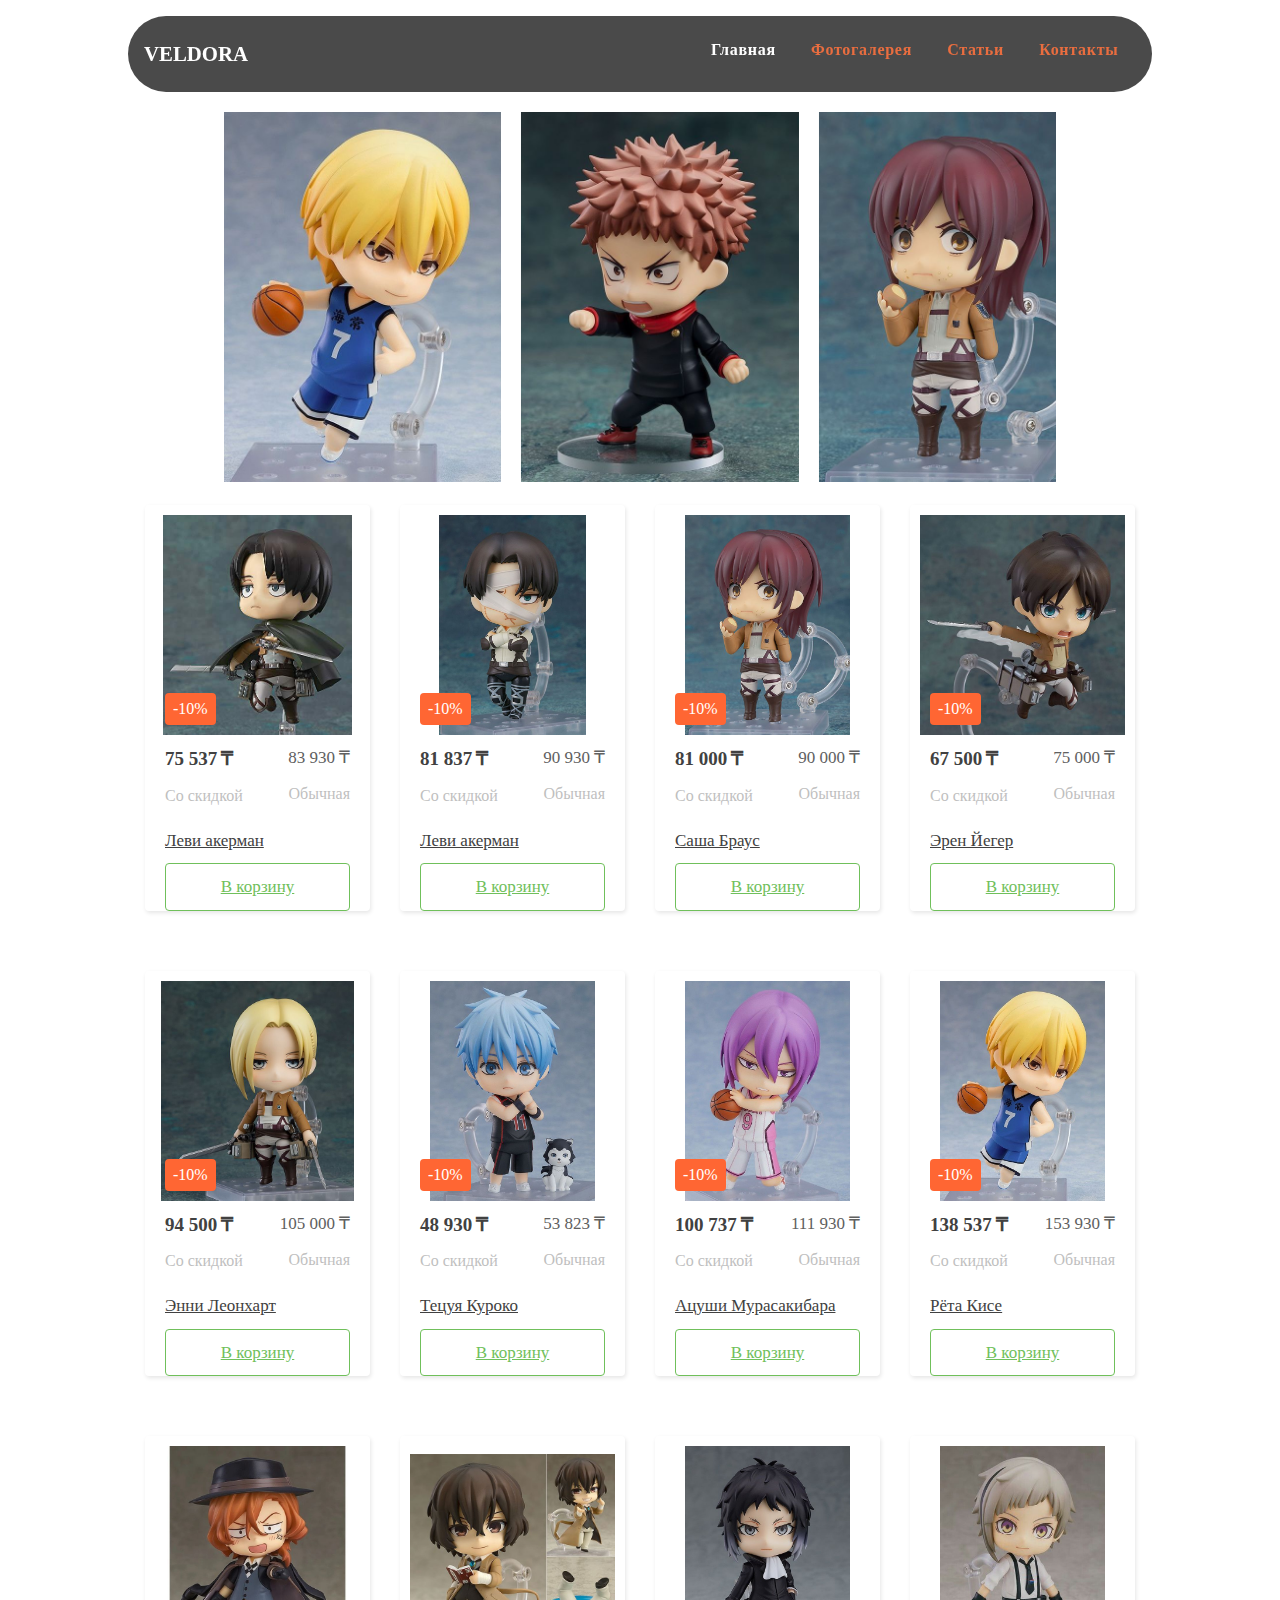
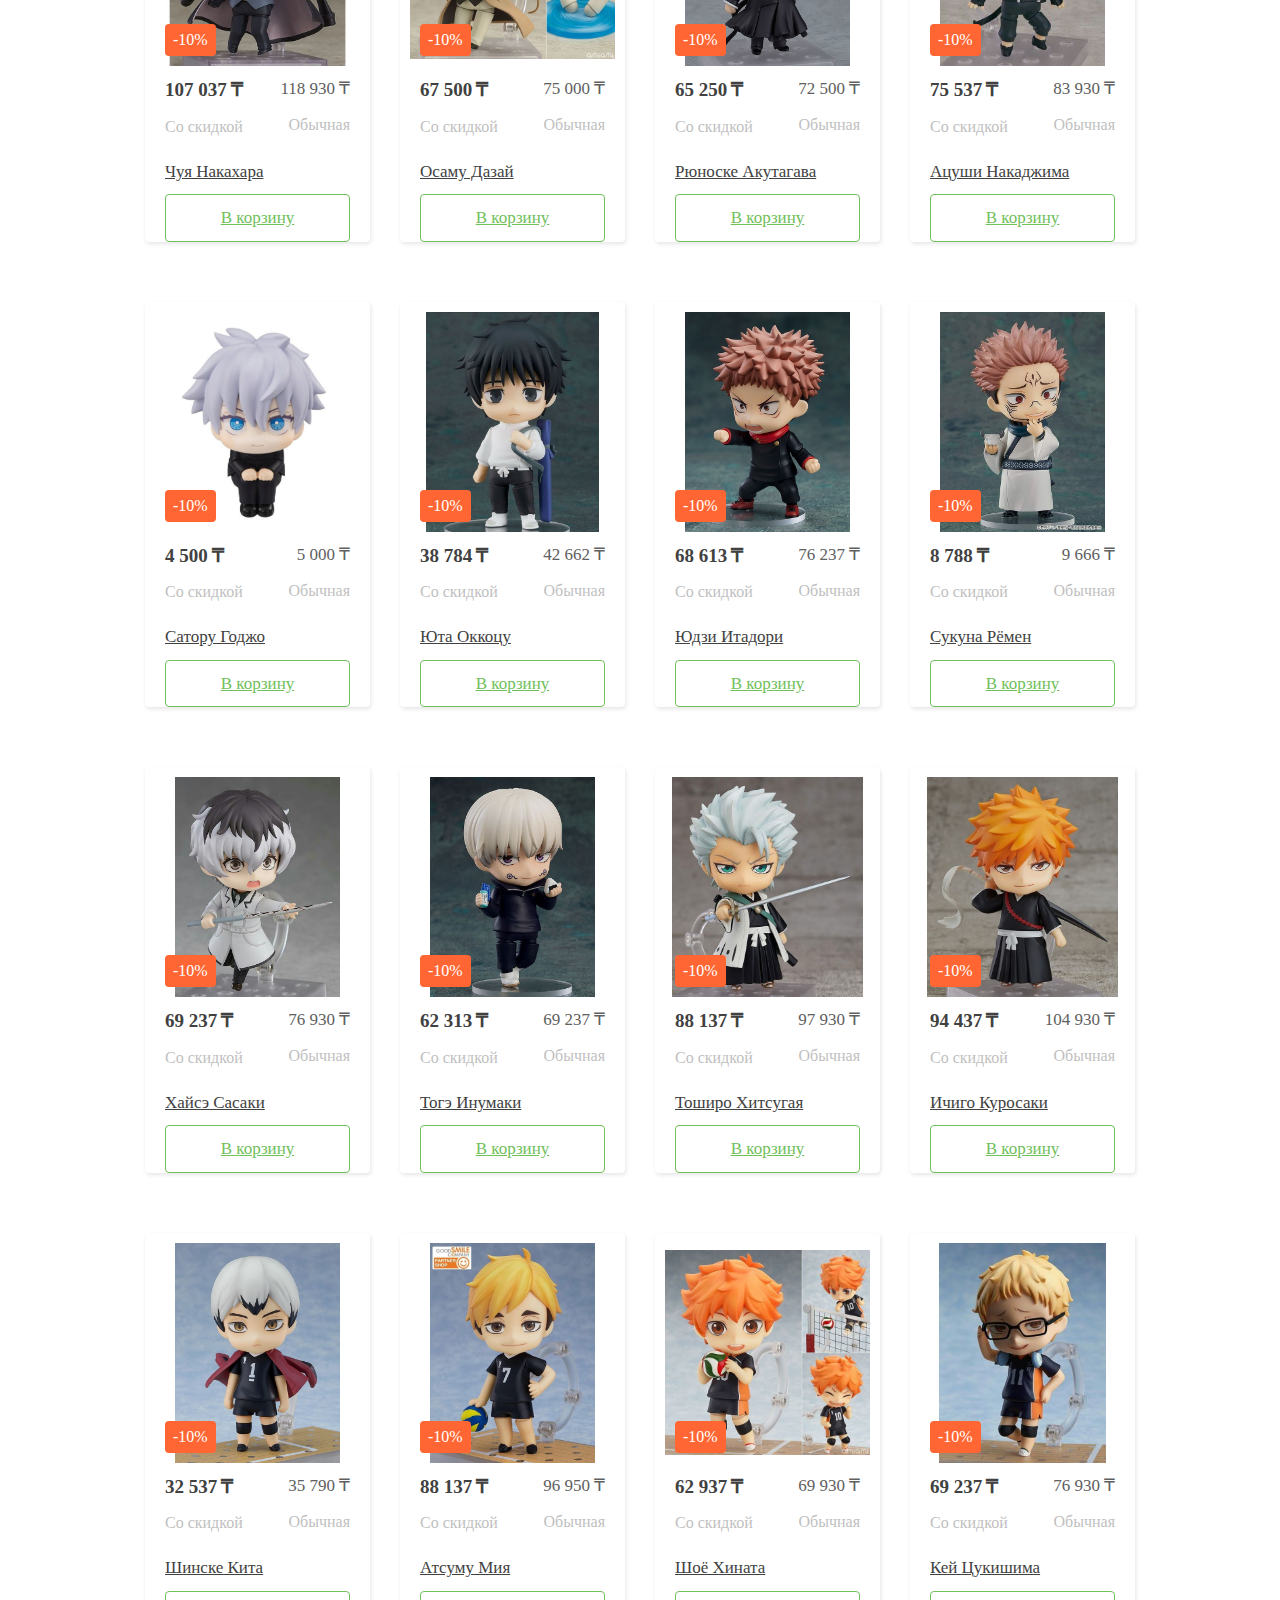
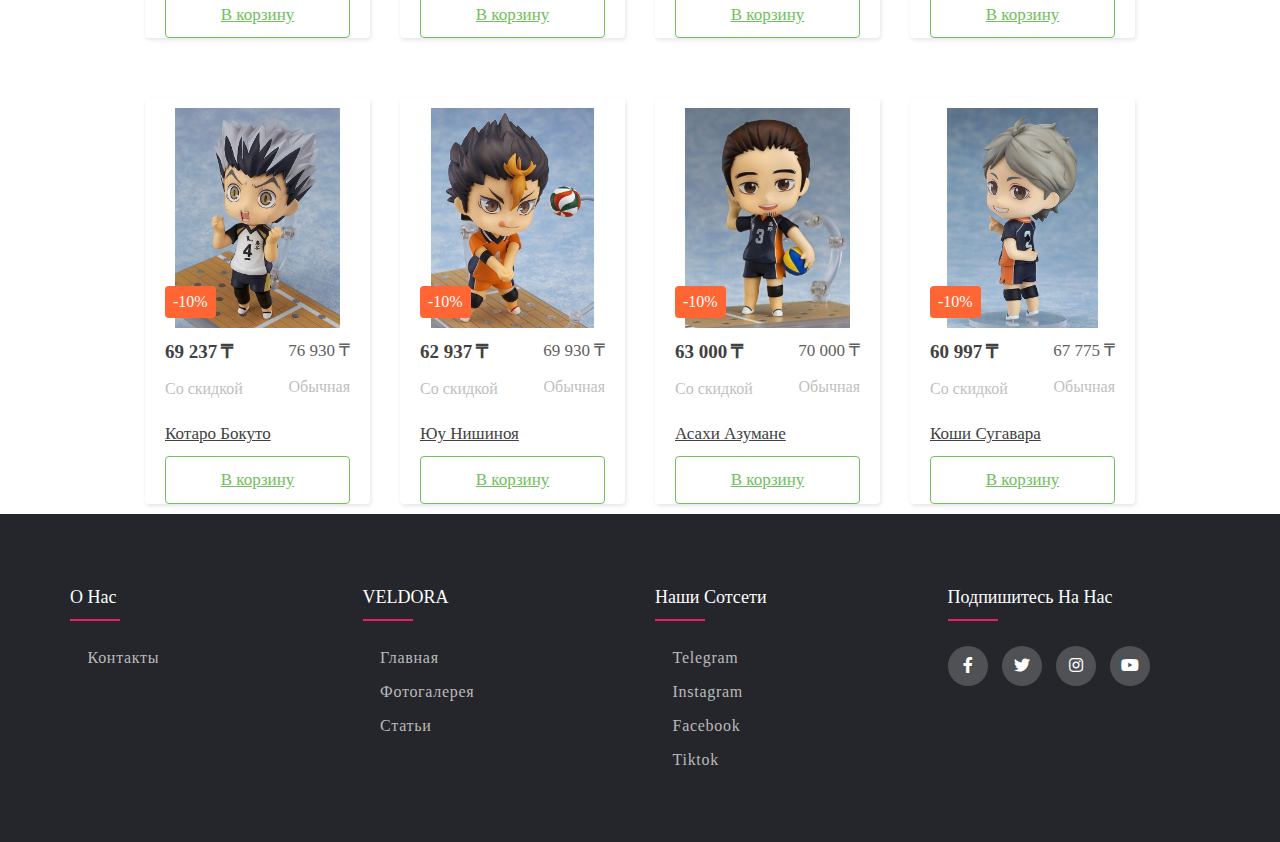
<file: index.html>
<!DOCTYPE html>
<html lang="en">
<head>
    <meta charset="UTF-8">
    <meta name="viewport" content="width=device-width, initial-scale=1.0">
    <title>Главная</title>
    <link rel="stylesheet" href="https://cdn.jsdelivr.net/npm/bootstrap-icons@1.10.5/font/bootstrap-icons.css">
    <link rel="stylesheet" href="style.css">
    <link rel="stylesheet" type="text/css" href="https://cdnjs.cloudflare.com/ajax/libs/font-awesome/5.15.1/css/all.min.css">
    <link rel="stylesheet" href="https://cdn.jsdelivr.net/npm/swiper@8/swiper-bundle.min.css">
    <script src="https://cdn.jsdelivr.net/npm/swiper@8/swiper-bundle.min.js"></script>
    <style>
      .sample-slider {
          width: 65%; /* Уменьшаем ширину слайдера до 65% */
          margin-top: 20px; /* Добавляем отступ сверху */
          overflow: hidden; /* Чтобы скрыть части слайдов при маленькой ширине экрана */
      }
  
      .sample-slider img {
          width: 100%; /* Чтобы изображения в слайдере занимали всю доступную ширину */
      }
  
      .swiper-wrapper {
          display: flex; /* Используем flexbox для выравнивания слайдов */
      }
  
      .swiper-slide {
          flex-shrink: 0; /* Запрещаем слайдам сжиматься */
          width: 33.33%; /* Устанавливаем ширину слайда в зависимости от количества видимых слайдов */
      }
  
      @media screen and (max-width: 768px) {
          .swiper-slide {
              width: 50%; /* При уменьшении ширины экрана уменьшаем ширину слайдов */
          }
      }
  
      @media screen and (max-width: 480px) {
          .swiper-slide {
              width: 100%; /* При очень маленькой ширине экрана переходим на один слайд на всю ширину */
          }
      }
  </style>
</head>
<body>
    <header>
        <nav>
            <div class="logo">
                <a href="#">VELDORA</a>
            </div>
            <input type="checkbox" id="click">
            <label for="click" class="mainicon">
                <div class="menu">
                    <i class="bi bi-list"></i>
                </div>
            </label>
            <ul>
                <li><a href="index.html" class="active">Главная</a></li>
                <li><a href="Фотогалерея.html">Фотогалерея</a></li>
                <li><a href="статьи.html">Статьи</a></li>
                <li><a href="контакты.html">Контакты</a></li>
            </ul>
        </nav>
    </header>

    <div class="swiper sample-slider">
      <div class="swiper-wrapper">
          <div class="swiper-slide"><img src="img/s20.jpg"></div>
          <div class="swiper-slide"><img src="img/s4.jpg"></div>
          <div class="swiper-slide"><img src="img/s21.jpg"></div>
          <div class="swiper-slide"><img src="img/s22.jpg"></div>
          <div class="swiper-slide"><img src="img/s23.jpg"></div>
          <div class="swiper-slide"><img src="img/s26.jpg"></div>
          <div class="swiper-slide"><img src="img/s9.jpg"></div>
          <div class="swiper-slide"><img src="img/s30.jpg"></div>
          <div class="swiper-slide"><img src="img/s29.jpg"></div>
          <div class="swiper-slide"><img src="img/s11.jpg"></div>
          <div class="swiper-slide"><img src="img/s31.jpg"></div>
          <div class="swiper-slide"><img src="img/s34.jpg"></div>
          <div class="swiper-slide"><img src="img/s32.jpg"></div>
          <div class="swiper-slide"><img src="img/s12.jpg"></div>
      </div>
  </div>

       <!-- Сетка карточек товаров -->
<div class="cards"></div>

<script>
  // Данные о товарах
  const products = [
    { imageSrc: 'img/s2.jpg', altText: 'Леви акерман', discountPrice: '75 537', commonPrice: '83 930', link: 'https://en.wikipedia.org/wiki/Levi_Ackerman', addToCartLink: 'https://animestyle-shop.ru/products/anime-figure-nendoroid-levi' },
    { imageSrc: 'img/s3.jpg', altText: 'Леви акерман', discountPrice: '81 837', commonPrice: '90 930', link: 'https://en.wikipedia.org/wiki/Levi_Ackerman', addToCartLink: 'https://animestyle-shop.ru/products/anime-figure-nendoroid-levi-the-final-season-ver' },
    { imageSrc: 'img/s4.jpg', altText: 'Саша Браус', discountPrice: '81 000', commonPrice: '90 000', link: 'https://attackontitan.fandom.com/ru/wiki/Саша_Браус', addToCartLink: 'https://animestyle-shop.ru/products/anime-figure-nendoroid-sasha-blouse' },
    { imageSrc: 'img/s5.jpg', altText: 'Эрен Йегер', discountPrice: '67 500', commonPrice: '75 000', link: 'https://attackontitan.fandom.com/ru/wiki/Эрен_Йегер', addToCartLink: 'https://animestyle-shop.ru/products/anime-figure-nendoroid-erenyeager' },
    { imageSrc: 'img/s6.jpg', altText: 'Энни Леонхарт', discountPrice: '94 500', commonPrice: '105 000', link: 'https://attackontitan.fandom.com/ru/wiki/%D0%AD%D0%BD%D0%BD%D0%B8_%D0%9B%D0%B5%D0%BE%D0%BD%D1%85%D0%B0%D1%80%D1%82', addToCartLink: 'https://animestyle-shop.ru/products/anime-figure-nendoroid-annie-leonhart' },
    { imageSrc: 'img/s9.jpg', altText: 'Тецуя Куроко', discountPrice: '48 930', commonPrice: '53 823', link: 'https://kurokonobasuke.fandom.com/ru/wiki/Тецуя_Куроко', addToCartLink: 'https://animestyle-shop.ru/products/anime-figure-nendoroid-kuroko-tetsuya' },
    { imageSrc: 'img/s11.jpg', altText: 'Ацуши Мурасакибара', discountPrice: '100 737', commonPrice: '111 930', link: 'https://kurokonobasuke.fandom.com/ru/wiki/Ацуши_Мурасакибара', addToCartLink:'https://animestyle-shop.ru/products/anime-figure-nendoroid-atsushi-murasakibara' },
    { imageSrc: 'img/s12.jpg', altText: 'Рёта Кисе', discountPrice: '138 537', commonPrice: '153 930', link: 'https://kurokonobasuke.fandom.com/ru/wiki/Рёта_Кисе',addToCartLink:'https://animestyle-shop.ru/products/anime-figure-nendoroid-kise-ryouta' },
    { imageSrc: 'img/s13.jpg', altText: 'Чуя Накахара', discountPrice: '107 037', commonPrice: '118 930', link: 'https://bungostraydogs.fandom.com/ru/wiki/Чуя_Накахара',addToCartLink:'https://animestyle-shop.ru/products/anime-figure-nendoroid-chuuya-nakahara' },
    { imageSrc: 'img/s14.jpg', altText: 'Осаму Дазай', discountPrice: '67 500', commonPrice: '75 000', link: 'https://bungostraydogs.fandom.com/ru/wiki/Осаму_Дазай',addToCartLink:'https://animestyle-shop.ru/products/anime-figure-nendoroid-osamu-dazai' },
    { imageSrc: 'img/s15.jpg', altText: 'Рюноске Акутагава', discountPrice: '65 250', commonPrice: '72 500', link: 'https://bungostraydogs.fandom.com/ru/wiki/Рюноске_Акутагава', addToCartLink: 'https://animestyle-shop.ru/products/anime-figure-nendoroid-ryuunosuke-akutagawa' },
    { imageSrc: 'img/s16.jpg', altText: 'Ацуши Накаджима', discountPrice: '75 537', commonPrice: '83 930', link: 'https://bungostraydogs.fandom.com/ru/wiki/Ацуши_Накаджима', addToCartLink: 'https://animestyle-shop.ru/products/anime-figure-nendoroid-atsushi-nakajima' },
    { imageSrc: 'img/s18.jpg', altText: 'Сатору Годжо', discountPrice: '4 500', commonPrice: '5 000', link: 'https://jujutsu-kaisen.fandom.com/ru/wiki/Сатору_Годжо', addToCartLink: 'https://aliexpress.ru/item/1005006834116928.html?sku_id=12000038452336703&spm=.search_results.9.458055c3lcewww' },
    { imageSrc: 'img/s19.jpg', altText: 'Юта Оккоцу', discountPrice: '38 784', commonPrice: '42 662', link: 'https://jujutsu-kaisen.fandom.com/ru/wiki/Юта_Оккоцу', addToCartLink: 'https://aliexpress.ru/item/1005004410413376.html?sku_id=12000029085395475&spm=a2g2w.productlist.search_results.11.4d8a4d8flUbMp0' },
    { imageSrc: 'img/s20.jpg', altText: 'Юдзи Итадори', discountPrice: '68 613', commonPrice: '76 237', link: 'https://jujutsu-kaisen.fandom.com/ru/wiki/Юдзи_Итадори', addToCartLink: 'https://animestyle-shop.ru/products/anime-figure-nendoroid-yuuji-itadori' },
    { imageSrc: 'img/s21.jpg', altText: 'Сукуна Рёмен', discountPrice: '8 788', commonPrice: '9 666', link: 'https://jujutsu-kaisen.fandom.com/ru/wiki/Сукуна_Рёмен', addToCartLink: 'https://ozon.kz/product/figurka-magicheskaya-bitva-remen-sukuna-dvulikiy-prizrak-jujutsu-kaisen-sukuna-1834-10sm-1191277614/?asb=aJVOcsd8k7yR0yvAu9Ge2bui16G7hSGhPPBNU%252FkTsDk%253D&asb2=9l8B6YUtJhqBTIcWvAHsB-WcE6cMb9Eky_MSBdW7ZOcy4FzeZ1JYXsmA9oyn9yCu&avtc=1&avte=4&avts=1713937323&keywords=сукуна+фигурка' },
    { imageSrc: 'img/s22.jpg', altText: 'Хайсэ Сасаки', discountPrice: '69 237', commonPrice: '76 930', link: 'https://roghoul-rblx.fandom.com/wiki/Haise_Sasaki', addToCartLink: 'https://animestyle-shop.ru/products/anime-figure-nendoroid-sasaki-haise' },
    { imageSrc: 'img/s23.jpg', altText: 'Тогэ Инумаки', discountPrice: '62 313', commonPrice: '69 237', link: 'https://jujutsu-kaisen.fandom.com/ru/wiki/Тогэ_Инумаки ', addToCartLink: 'https://animestyle-shop.ru/products/anime-figure-nendoroid-toge-inumaki' },
    { imageSrc: 'img/s24.jpg', altText: 'Тоширо Хитсугая', discountPrice: '88 137', commonPrice: '97 930', link: 'https://bleachover.fandom.com/wiki/Tōshirō_Hitsugaya', addToCartLink: 'https://animestyle-shop.ru/products/anime-figure-nendoroid-toushirou-hitsugaya-good-smile-company' },
    { imageSrc: 'img/s25.jpg', altText: 'Ичиго Куросаки', discountPrice: '94 437', commonPrice: '104 930', link: 'https://bleachakujin.fandom.com/wiki/Ichigo_Kurosaki', addToCartLink: 'https://animestyle-shop.ru/products/anime-figure-nendoroid-ichigo-kurosaki-good-smile-company' },
    { imageSrc: 'img/s26.jpg', altText: 'Шинске Кита', discountPrice: '32 537', commonPrice: '35 790', link: 'https://haikyuu.fandom.com/ru/wiki/Шинске_Кита', addToCartLink: 'https://aliexpress.ru/item/1005004135431383.html?sku_id=12000028150210336&spm=a2g2w.productlist.search_results.0.6aa373c1R8gSJl' },
    { imageSrc: 'img/s27.jpg', altText: 'Атсуму Мия', discountPrice: '88 137', commonPrice: '96 950', link: 'https://haikyuu.fandom.com/ru/wiki/Атсуму_Мия', addToCartLink: 'https://animestyle-shop.ru/products/anime-figure-nendoroid-atsumu-miya' },
    { imageSrc: 'img/s28.jpg', altText: 'Шоё Хината', discountPrice: '62 937', commonPrice: '69 930', link: 'https://haikyuu.fandom.com/ru/wiki/Шоё_Хината', addToCartLink: 'https://animestyle-shop.ru/products/anime-figure-nendoroid-hinata-shouyou' },
    { imageSrc: 'img/s29.jpg', altText: 'Кей Цукишима', discountPrice: '69 237', commonPrice: '76 930', link: 'https://haikyuu.fandom.com/ru/wiki/Кей_Цукишима', addToCartLink: 'https://animestyle-shop.ru/products/anime-figure-nendoroid-kei-tsukishima' },
    { imageSrc: 'img/s30.jpg', altText: 'Котаро Бокуто', discountPrice: '69 237', commonPrice: '76 930', link: 'https://haikyuu.fandom.com/ru/wiki/Котаро_Бокуто', addToCartLink: 'https://animestyle-shop.ru/products/anime-figure-nendoroid-kotaro-bokuto-good-smile-company' },
    { imageSrc: 'img/s31.jpg', altText: 'Юу Нишиноя', discountPrice: '62 937', commonPrice: '69 930', link: 'https://haikyuu.fandom.com/ru/wiki/Юу_Нишиноя', addToCartLink: 'https://animestyle-shop.ru/products/anime-figure-nendoroid-yuu-nishinoya' },
    { imageSrc: 'img/s32.jpg', altText: 'Асахи Азумане', discountPrice: '63 000', commonPrice: '70 000', link: 'https://haikyuu.fandom.com/ru/wiki/Асахи_Азумане', addToCartLink: 'https://animestyle-shop.ru/products/anime-figure-nendoroid-asahi-azumane' },
    { imageSrc: 'img/s33.jpg', altText: 'Коши Сугавара', discountPrice: '60 997', commonPrice: '67 775', link: 'https://haikyuu.fandom.com/ru/wiki/Коши_Сугавара', addToCartLink: 'https://animestyle-shop.ru/products/anime-figure-nendoroid-sugawara-koushi' },
  ];

// Контейнер для карточек товаров
const cardsContainer = document.querySelector('.cards');

// Создание карточек товаров
products.forEach(product => {
  const card = `
    <div class="card">
      <div class="card__top">
        <a href="#" class="card__image">
          <img src="${product.imageSrc}" alt="${product.altText}">
        </a>
        <div class="card__label">-10%</div>
      </div>
      <div class="card__bottom">
        <div class="card__prices">
          <div class="card__price card__price--discount">${product.discountPrice}</div>
          <div class="card__price card__price--common">${product.commonPrice}</div>
        </div>
        <a href="${product.link}" class="card__title">${product.altText}</a>
        <a href="${product.addToCartLink}" class="card__add">В корзину</a>
      </div>
    </div>
  `;

  cardsContainer.innerHTML += card;
});
</script>

<script>
  const swiper = new Swiper('.sample-slider', {
      loop: true,
      speed: 2000,
      slidesPerView: 'auto', // Используем 'auto' для определения количества видимых слайдов автоматически
      spaceBetween: 20, // Добавляем небольшое пространство между слайдами
      autoplay: {
          delay: 0,
          pauseOnMouseEnter: true,
          disableOnInteraction: false,
          reverseDirection: true,
      },
  });
</script>

<footer class="footer">
        <div class="container">
            <div class="row">
 
                <div class="footer-col">
                    <h4>О нас</h4>
                    <ul>
                        <li><a href="контакты.html">Контакты</a></li>
                    </ul>
                </div>
             
                <div class="footer-col">
                    <h4>VELDORA</h4>
                    <ul>
                        <li><a href="index.html">Главная</a></li>
                        <li><a href="Фотогалерея.html">Фотогалерея</a></li>
                        <li><a href="статьи.html">Статьи</a></li>
                    </ul>
                </div>
                <div class="footer-col">
                    <h4>Наши сотсети</h4>
                    <ul>
                        <li><a href="https://t.me/narmetov_sh">Telegram</a></li>
                        <li><a href="https://www.instagram.com/narmetov_sh_?igsh=MXQ3MTQ2cnBoZDhzbA%3D%3D&utm_source=qr">Instagram</a></li>
                        <li><a href="https://www.facebook.com/profile.php?id=100062989900560">facebook</a></li>
                        <li><a href="https://www.tiktok.com/@dazay365?_t=8ljbePpJT6b">tiktok</a></li>
                    </ul>
                </div>
                <div class="footer-col">
                    <h4>Подпишитесь на нас</h4>
                    <div class="social-links">
                        <a href="https://www.facebook.com/profile.php?id=100062989900560"><i class="fab fa-facebook-f"></i></a>
                        <a href="https://twitter.com/SahzodN93457"><i class="fab fa-twitter"></i></a>
                        <a href="https://www.instagram.com/narmetov_sh_?igsh=MXQ3MTQ2cnBoZDhzbA%3D%3D&utm_source=qr"><i class="fab fa-instagram"></i></a>
                        <a href="https://youtube.com/@ShahNarmetov?si=bZ_blqPpcLbcD6DR"><i class="fab fa-youtube"></i></a>
                    </div>
                </div>
            </div>
        </div>
   </footer>
</body>
</html>
</file>
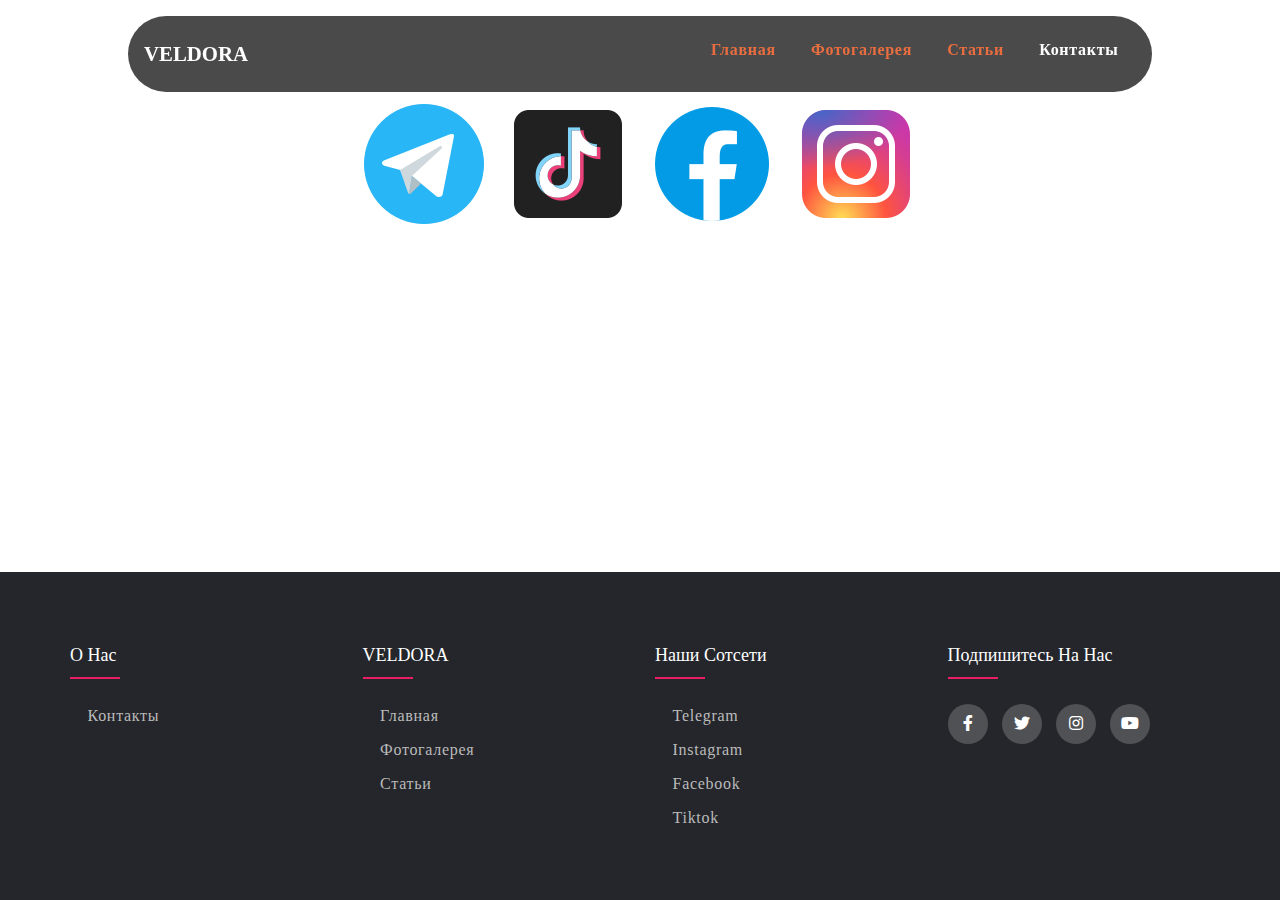
<file: контакты.html>
<!DOCTYPE html>
<html lang="en">
<head>
    <meta charset="UTF-8">
    <meta name="viewport" content="width=device-width, initial-scale=1.0">
    <title>Контакты</title>
    <link rel="stylesheet" href="https://cdn.jsdelivr.net/npm/bootstrap-icons@1.10.5/font/bootstrap-icons.css">
    <link rel="stylesheet" href="style.css">
    <link rel="stylesheet" type="text/css" href="https://cdnjs.cloudflare.com/ajax/libs/font-awesome/5.15.1/css/all.min.css">
    <style>

.wrapper{
    overflow: hidden;
    display: flex;
    flex-direction: column;
    min-height: 100vh;
}

.footer{
    margin-top: auto;
}

.icons {
    display: flex;
    justify-content: center; /* Центрируем содержимое по горизонтали */
}

.tag:hover {
    opacity: 0.7; 
}

.tagi:hover {
    opacity: 0.7; 
}

.tagii:hover {
    opacity: 0.7; 
}

.tagiii:hover {
    opacity: 0.7; 
}

    </style>
</head>
<body>
<div class="wrapper">
    <header>
        <nav>
            <div class="logo">
                <a href="#">VELDORA</a>
            </div>
            <input type="checkbox" id="click">
            <label for="click" class="mainicon">
                <div class="menu">
                    <i class="bi bi-list"></i>
                </div>
            </label>
            <ul>
                <li><a href="index.html" >Главная</a></li>
                <li><a href="Фотогалерея.html">Фотогалерея</a></li>
                <li><a href="статьи.html">Статьи</a></li>
                <li><a href="контакты.html" class="active">Контакты</a></li>
            </ul>
        </nav>
    </header>
    
    <div class="icons">
    <div class="tag"><a href="https://t.me/narmetov_sh"><img src="img/тг.png"></a></div>
    <div class="tagi"><a href="https://www.tiktok.com/@dazay365?_t=8ljbePpJT6b"><img src="img/тт.png"></a></div>
    <div class="tagii"><a href="https://www.facebook.com/profile.php?id=100062989900560"><img src="img/facebook.png"></a></div>
    <div class="tagiii"><a href="https://www.instagram.com/narmetov_sh_?igsh=MXQ3MTQ2cnBoZDhzbA%3D%3D&utm_source=qr"><img src="img/instagram.png"></a></div>
    </div>

    <footer class="footer">
        <div class="container">
            <div class="row">
 
                <div class="footer-col">
                    <h4>О нас</h4>
                    <ul>
                        <li><a href="контакты.html">Контакты</a></li>
                    </ul>
                </div>
             
                <div class="footer-col">
                    <h4>VELDORA</h4>
                    <ul>
                        <li><a href="index.html">Главная</a></li>
                        <li><a href="Фотогалерея.html">Фотогалерея</a></li>
                        <li><a href="статьи.html">Статьи</a></li>
                    </ul>
                </div>
                <div class="footer-col">
                    <h4>Наши сотсети</h4>
                    <ul>
                        <li><a href="https://t.me/narmetov_sh">Telegram</a></li>
                        <li><a href="https://www.instagram.com/narmetov_sh_?igsh=MXQ3MTQ2cnBoZDhzbA%3D%3D&utm_source=qr">Instagram</a></li>
                        <li><a href="https://www.facebook.com/profile.php?id=100062989900560">facebook</a></li>
                        <li><a href="https://www.tiktok.com/@dazay365?_t=8ljbePpJT6b">tiktok</a></li>
                    </ul>
                </div>
                <div class="footer-col">
                    <h4>Подпишитесь на нас</h4>
                    <div class="social-links">
                        <a href="https://www.facebook.com/profile.php?id=100062989900560"><i class="fab fa-facebook-f"></i></a>
                        <a href="https://twitter.com/SahzodN93457"><i class="fab fa-twitter"></i></a>
                        <a href="https://www.instagram.com/narmetov_sh_?igsh=MXQ3MTQ2cnBoZDhzbA%3D%3D&utm_source=qr"><i class="fab fa-instagram"></i></a>
                        <a href=https://www.youtube.com/@ShahNarmetov><i class="fab fa-youtube"></i></a>
                    </div>
                </div>
            </div>
        </div>
   </footer>
</div>
</body>
</html>
</file>
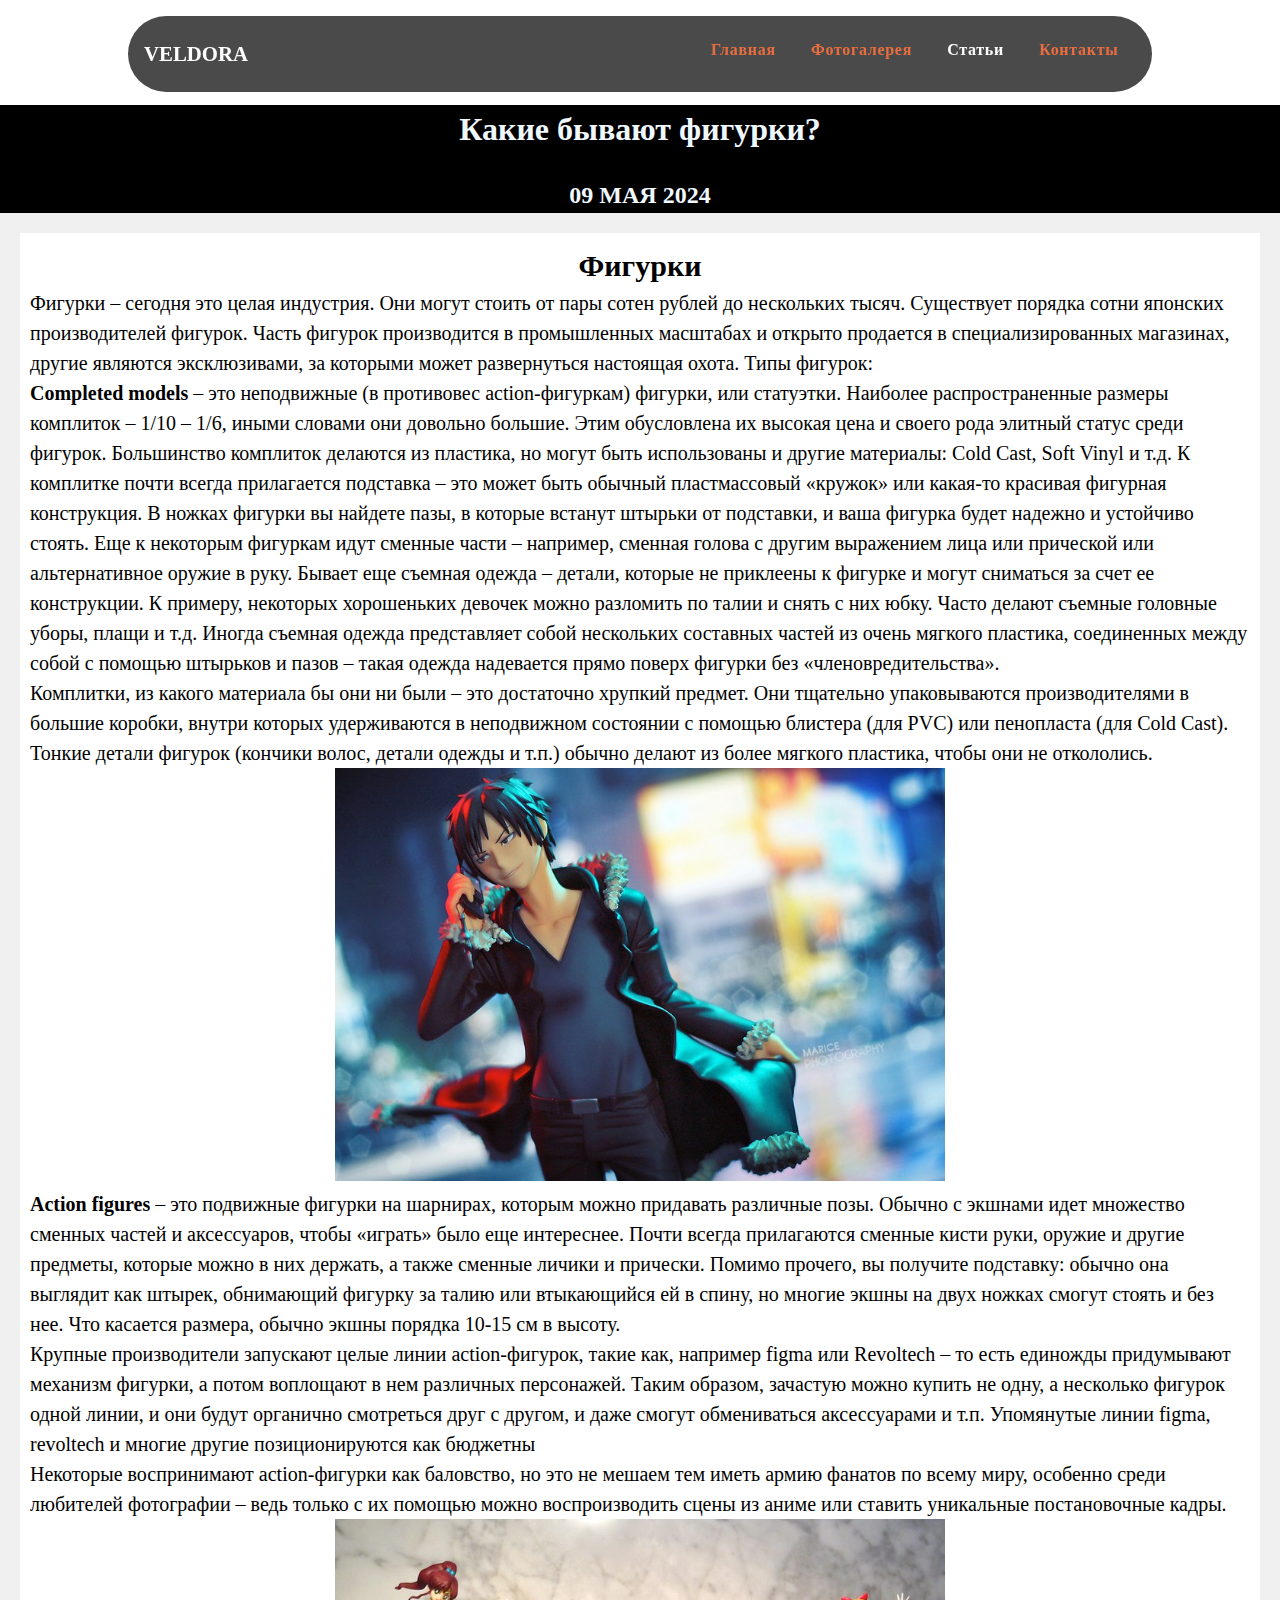
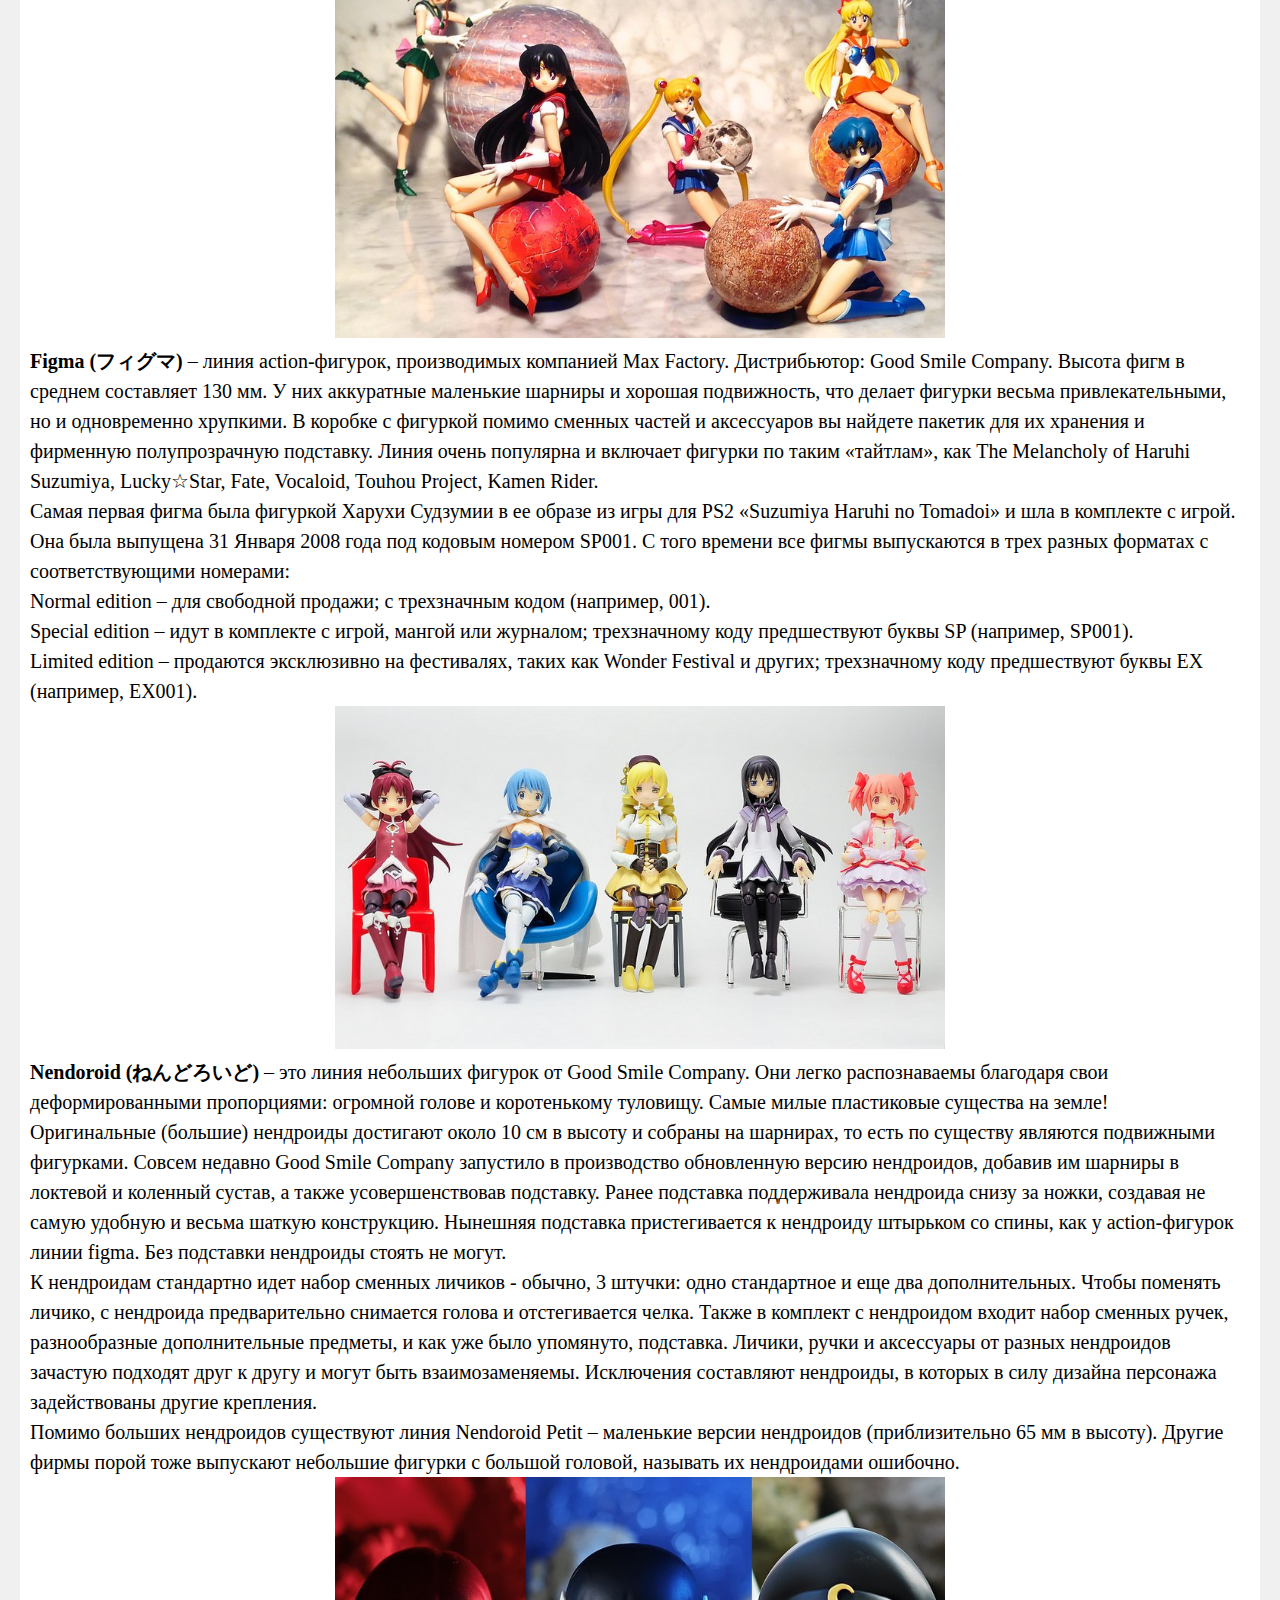
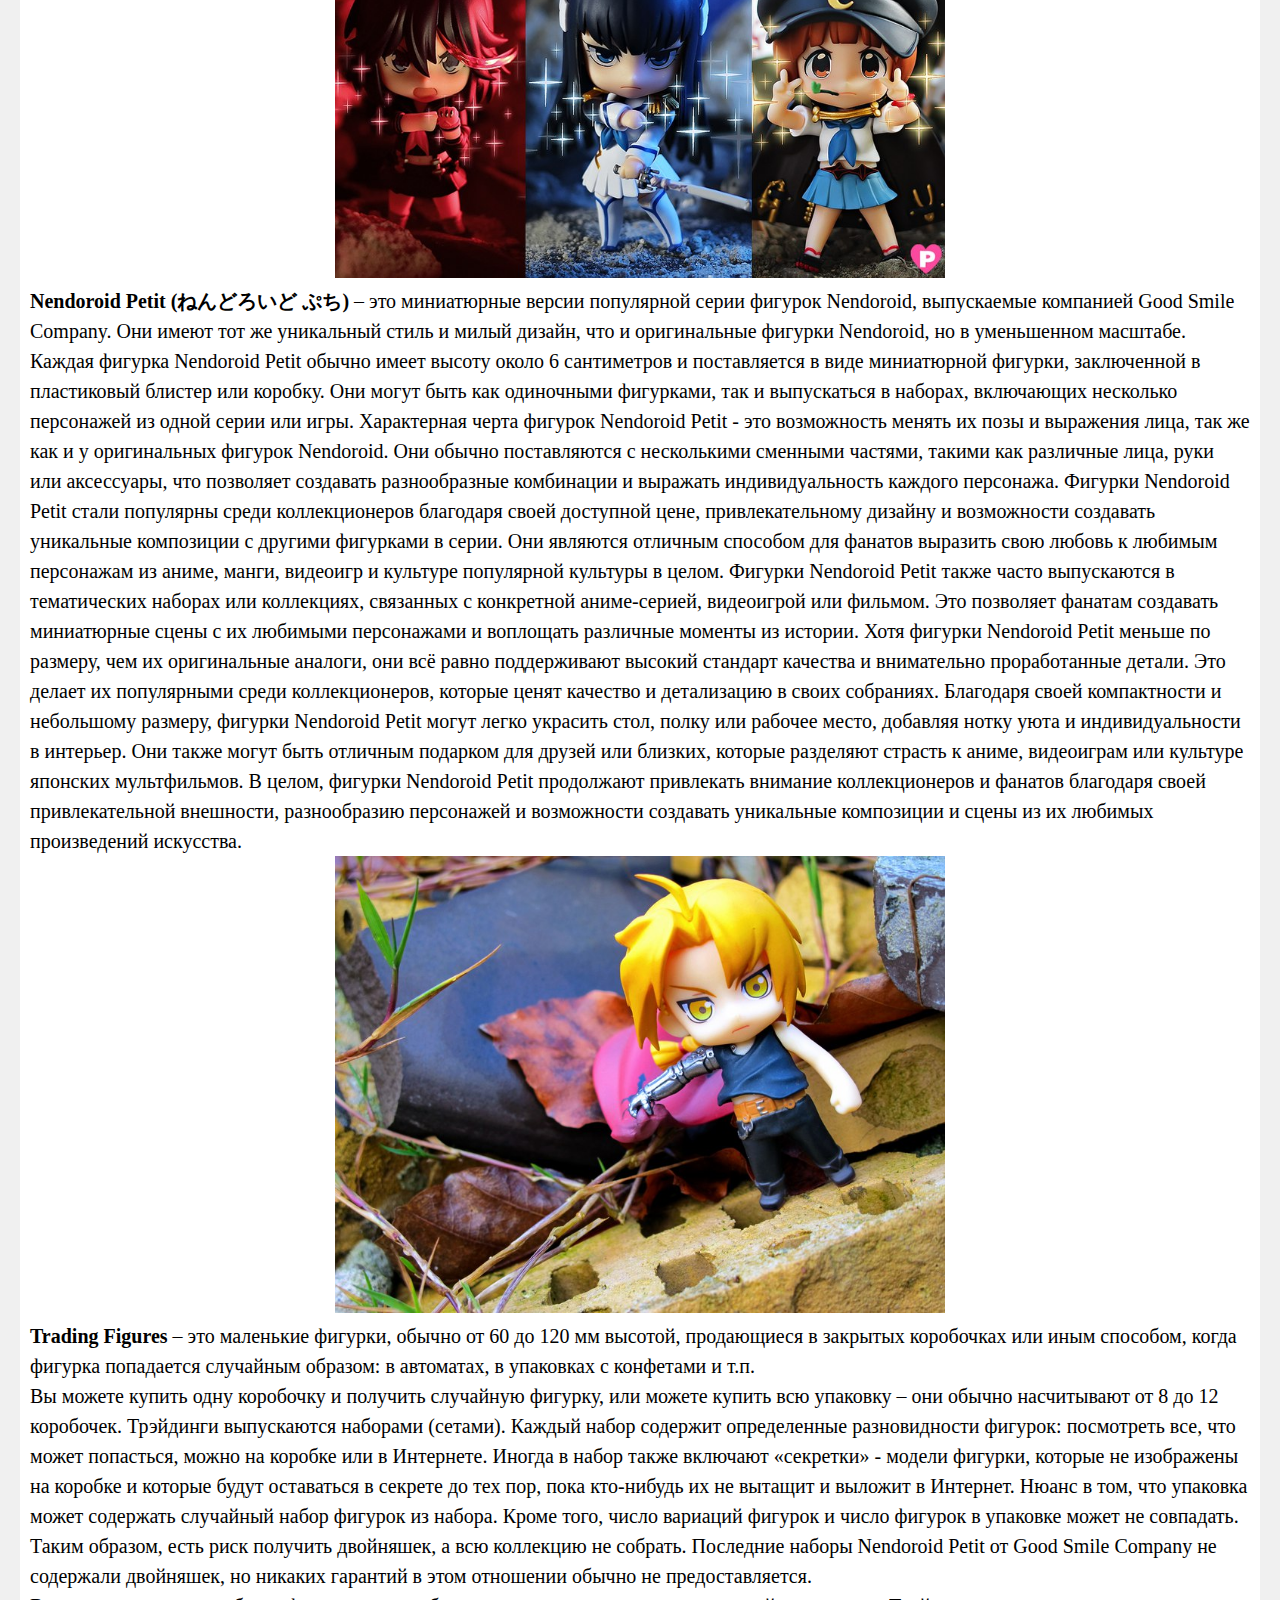
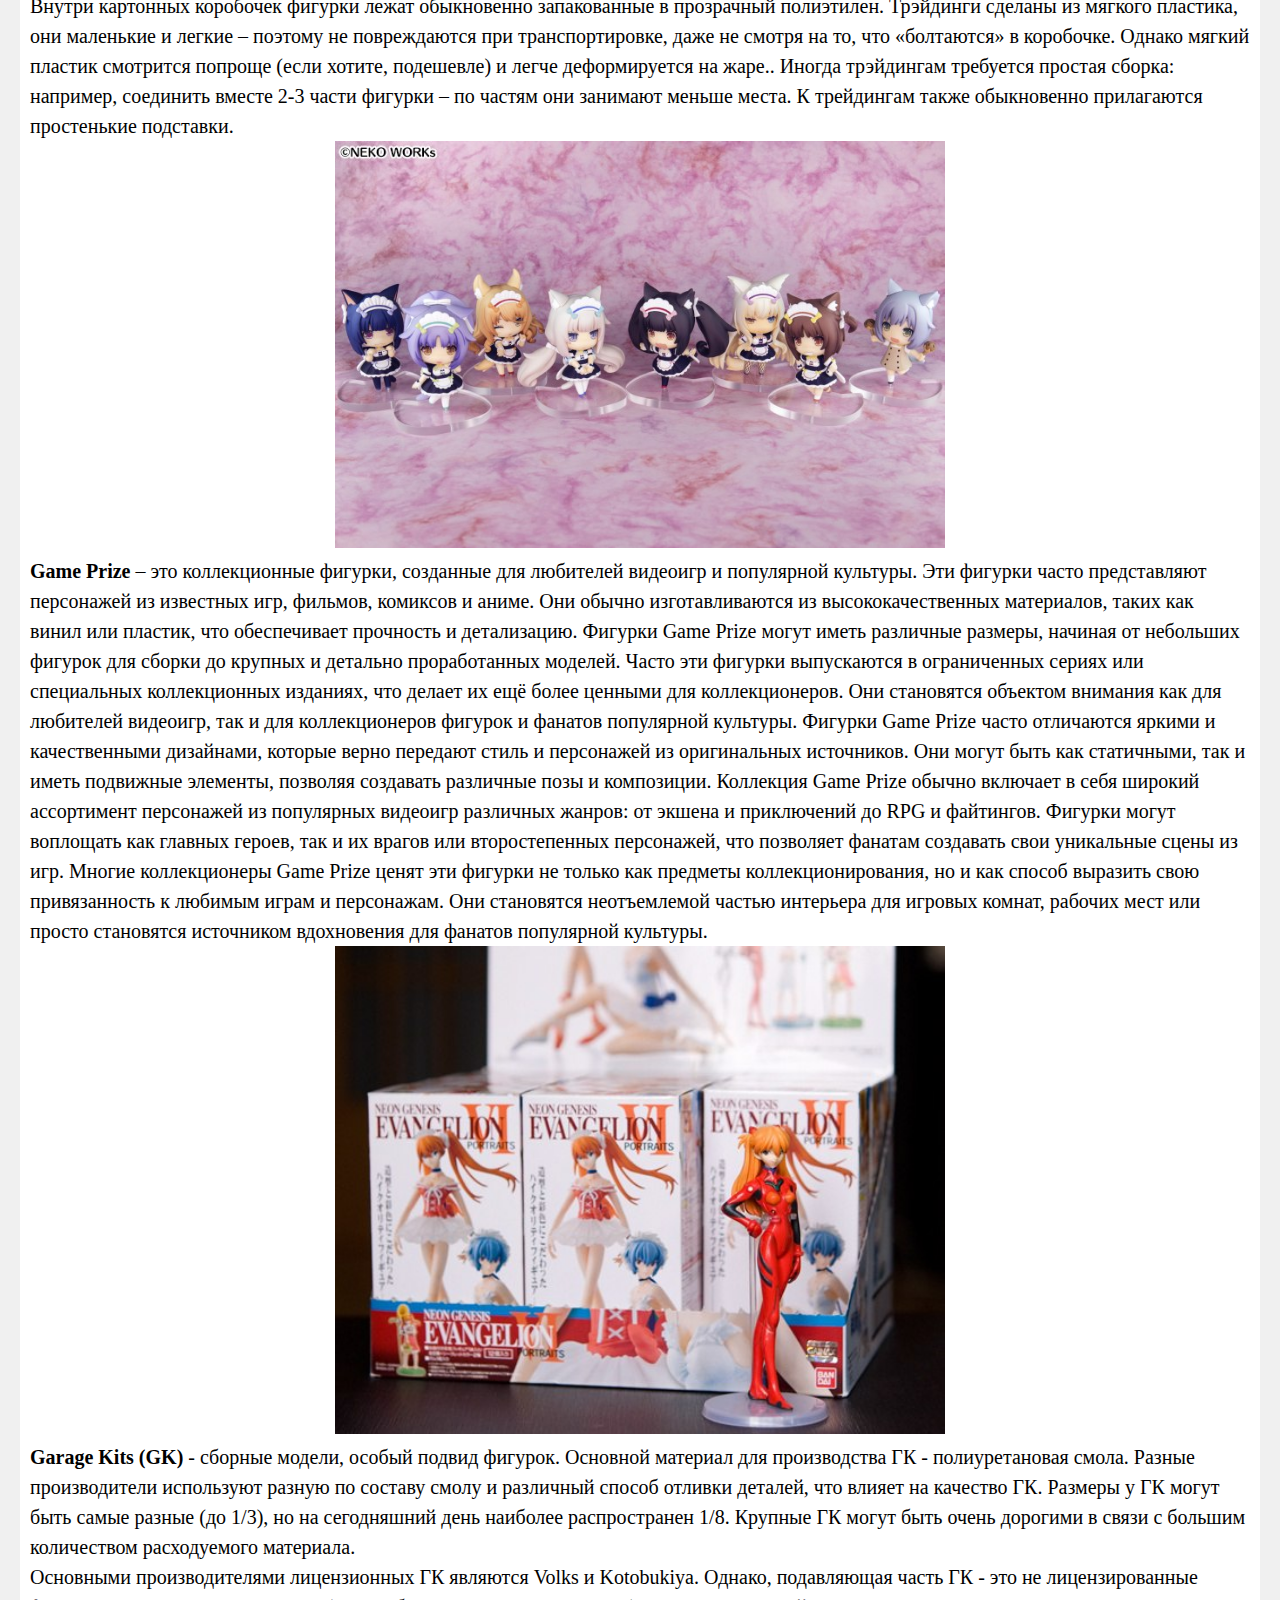
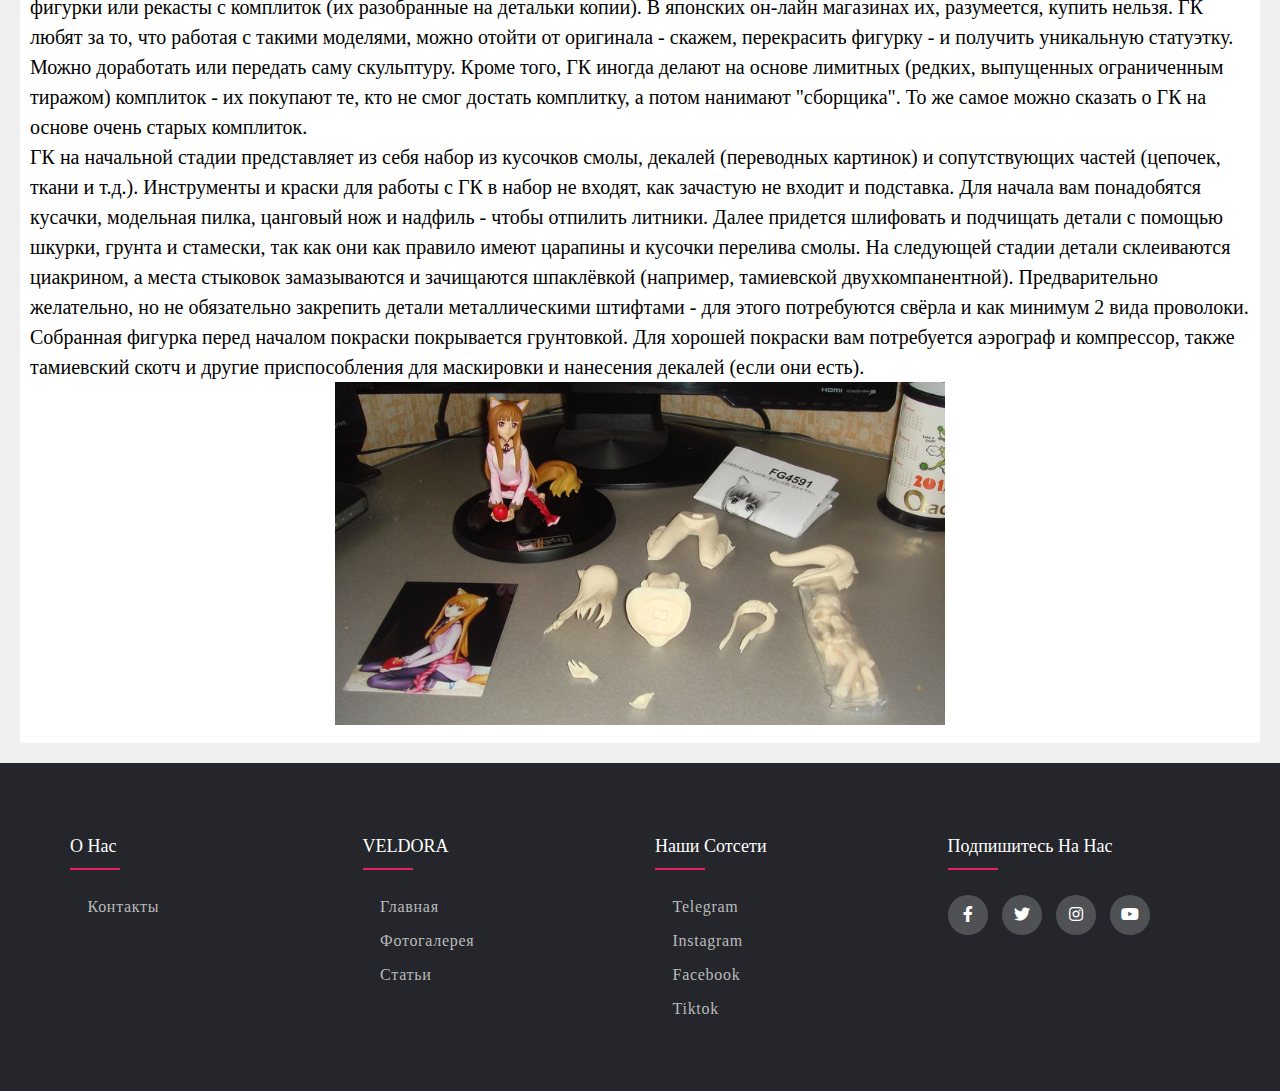
<file: статьи.html>
<!DOCTYPE html>
<html lang="en">
<head>
    <meta charset="UTF-8">
    <meta name="viewport" content="width=device-width, initial-scale=1.0">
    <title>Статьи</title>
    <link rel="stylesheet" href="https://cdn.jsdelivr.net/npm/bootstrap-icons@1.10.5/font/bootstrap-icons.css">
    <link rel="stylesheet" href="style.css">
    <link rel="stylesheet" type="text/css" href="https://cdnjs.cloudflare.com/ajax/libs/font-awesome/5.15.1/css/all.min.css">
    <style>
        .outer-container {
            padding: 20px;
            background-color: #f0f0f0;
        }
        
        .inner-container {
            background-color: #fff;
            padding: 10px;
            font-size: 20px;
        }

        /* Media Query for responsive design */
        @media only screen and (max-width: 768px) {
            .inner-container {
                font-size: 16px; /* Adjust font size for smaller screens */
            }
        }
    </style>
</head>
<body>
    <header>
        <nav>
            <div class="logo">
                <a href="#">VELDORA</a>
            </div>
            <input type="checkbox" id="click">
            <label for="click" class="mainicon">
                <div class="menu">
                    <i class="bi bi-list"></i>
                </div>
            </label>
            <ul>
                <li><a href="index.html">Главная</a></li>
                <li><a href="Фотогалерея.html">Фотогалерея</a></li>
                <li><a href="статьи.html" class="active">Статьи</a></li>
                <li><a href="контакты.html">Контакты</a></li>
            </ul>
        </nav>
    </header>
    <div>
    <div style="background-color: black; color: aliceblue; text-align: center; margin-top: 1%;">
    <h1>Какие бывают фигурки?</h1> <br>
    <h2>09 МАЯ 2024</h2>
    </div>

    <div class="outer-container">
        <div class="inner-container">
          <center><h2>Фигурки</h2></center>
          <p>Фигурки – сегодня это целая индустрия. Они могут стоить от пары сотен рублей до нескольких тысяч. Существует порядка сотни японских производителей фигурок. Часть фигурок производится в промышленных масштабах и открыто продается в специализированных магазинах, другие являются эксклюзивами, за которыми может развернуться настоящая охота. Типы фигурок: <br>
             <b> Completed models </b> – это неподвижные (в противовес action-фигуркам) фигурки, или статуэтки. Наиболее распространенные размеры комплиток – 1/10 – 1/6, иными словами они довольно большие. Этим обусловлена их высокая цена и своего рода элитный статус среди фигурок. Большинство комплиток делаются из пластика, но могут быть использованы и другие материалы: Cold Cast, Soft Vinyl и т.д. К комплитке почти всегда прилагается подставка – это может быть обычный пластмассовый «кружок» или какая-то красивая фигурная конструкция. В ножках фигурки вы найдете пазы, в которые встанут штырьки от подставки, и ваша фигурка будет надежно и устойчиво стоять. Еще к некоторым фигуркам идут сменные части – например, сменная голова с другим выражением лица или прической или альтернативное оружие в руку. Бывает еще съемная одежда – детали, которые не приклеены к фигурке и могут сниматься за счет ее конструкции. К примеру, некоторых хорошеньких девочек можно разломить по талии и снять с них юбку. Часто делают съемные головные уборы, плащи и т.д. Иногда съемная одежда представляет собой нескольких составных частей из очень мягкого пластика, соединенных между собой с помощью штырьков и пазов – такая одежда надевается прямо поверх фигурки без «членовредительства». <br> Комплитки, из какого материала бы они ни были – это достаточно хрупкий предмет. Они тщательно упаковываются производителями в большие коробки, внутри которых удерживаются в неподвижном состоянии с помощью блистера (для PVC) или пенопласта (для Cold Cast). Тонкие детали фигурок (кончики волос, детали одежды и т.п.) обычно делают из более мягкого пластика, чтобы они не откололись.</p>    
             <center> <img src="img/111.jpg" height="20%" width="50%"> </center>
             <p> <b>Action figures</b> – это подвижные фигурки на шарнирах, которым можно придавать различные позы. Обычно с экшнами идет множество сменных частей и аксессуаров, чтобы «играть» было еще интереснее. Почти всегда прилагаются сменные кисти руки, оружие и другие предметы, которые можно в них держать, а также сменные личики и прически. Помимо прочего, вы получите подставку: обычно она выглядит как штырек, обнимающий фигурку за талию или втыкающийся ей в спину, но многие экшны на двух ножках смогут стоять и без нее. Что касается размера, обычно экшны порядка 10-15 см в высоту. <br> Крупные производители запускают целые линии action-фигурок, такие как, например figma или Revoltech – то есть единожды придумывают механизм фигурки, а потом воплощают в нем различных персонажей. Таким образом, зачастую можно купить не одну, а несколько фигурок одной линии, и они будут органично смотреться друг с другом, и даже смогут обмениваться аксессуарами и т.п. Упомянутые линии figma, revoltech и многие другие позиционируются как бюджетны <br> Некоторые воспринимают action-фигурки как баловство, но это не мешаем тем иметь армию фанатов по всему миру, особенно среди любителей фотографии – ведь только с их помощью можно воспроизводить сцены из аниме или ставить уникальные постановочные кадры.</p>
             <center><img src="img/12.jpg" height="20%" width="50%"></center>
             <p> <b>Figma (フィグマ)</b> – линия action-фигурок, производимых компанией Max Factory. Дистрибьютор: Good Smile Company. Высота фигм в среднем составляет 130 мм. У них аккуратные маленькие шарниры и хорошая подвижность, что делает фигурки весьма привлекательными, но и одновременно хрупкими. В коробке с фигуркой помимо сменных частей и аксессуаров вы найдете пакетик для их хранения и фирменную полупрозрачную подставку. Линия очень популярна и включает фигурки по таким «тайтлам», как The Melancholy of Haruhi Suzumiya, Lucky☆Star, Fate, Vocaloid, Touhou Project, Kamen Rider.<br>Cамая первая фигма была фигуркой Харухи Судзумии в ее образе из игры для PS2 «Suzumiya Haruhi no Tomadoi» и шла в комплекте с игрой. Она была выпущена 31 Января 2008 года под кодовым номером SP001. С того времени все фигмы выпускаются в трех разных форматах с соответствующими номерами:<br>Normal edition – для свободной продажи; с трехзначным кодом (например, 001).<br>Special edition – идут в комплекте с игрой, мангой или журналом; трехзначному коду предшествуют буквы SP (например, SP001).<br>Limited edition – продаются эксклюзивно на фестивалях, таких как Wonder Festival и других; трехзначному коду предшествуют буквы EX (например, EX001).</p>
             <center><img src="img/13.jpg" height="20%" width="50%"></center>   
             <p><b>Nendoroid (ねんどろいど)</b> – это линия небольших фигурок от Good Smile Company. Они легко распознаваемы благодаря свои деформированными пропорциями: огромной голове и коротенькому туловищу. Самые милые пластиковые существа на земле! <br>Оригинальные (большие) нендроиды достигают около 10 см в высоту и собраны на шарнирах, то есть по существу являются подвижными фигурками. Совсем недавно Good Smile Company запустило в производство обновленную версию нендроидов, добавив им шарниры в локтевой и коленный сустав, а также усовершенствовав подставку. Ранее подставка поддерживала нендроида снизу за ножки, создавая не самую удобную и весьма шаткую конструкцию. Нынешняя подставка пристегивается к нендроиду штырьком со спины, как у action-фигурок линии figma. Без подставки нендроиды стоять не могут. <br>К нендроидам стандартно идет набор сменных личиков - обычно, 3 штучки: одно стандартное и еще два дополнительных. Чтобы поменять личико, с нендроида предварительно снимается голова и отстегивается челка. Также в комплект с нендроидом входит набор сменных ручек, разнообразные дополнительные предметы, и как уже было упомянуто, подставка. Личики, ручки и аксессуары от разных нендроидов зачастую подходят друг к другу и могут быть взаимозаменяемы. Исключения составляют нендроиды, в которых в силу дизайна персонажа задействованы другие крепления.<br>Помимо больших нендроидов существуют линия Nendoroid Petit – маленькие версии нендроидов (приблизительно 65 мм в высоту). Другие фирмы порой тоже выпускают небольшие фигурки с большой головой, называть их нендроидами ошибочно.</p> 
             <center><img src="img/14.jpg" height="20%" width="50%"></center>
             <p><b>Nendoroid Petit (ねんどろいど ぷち)</b> – это миниатюрные версии популярной серии фигурок Nendoroid, выпускаемые компанией Good Smile Company. Они имеют тот же уникальный стиль и милый дизайн, что и оригинальные фигурки Nendoroid, но в уменьшенном масштабе. Каждая фигурка Nendoroid Petit обычно имеет высоту около 6 сантиметров и поставляется в виде миниатюрной фигурки, заключенной в пластиковый блистер или коробку. Они могут быть как одиночными фигурками, так и выпускаться в наборах, включающих несколько персонажей из одной серии или игры. Характерная черта фигурок Nendoroid Petit - это возможность менять их позы и выражения лица, так же как и у оригинальных фигурок Nendoroid. Они обычно поставляются с несколькими сменными частями, такими как различные лица, руки или аксессуары, что позволяет создавать разнообразные комбинации и выражать индивидуальность каждого персонажа. Фигурки Nendoroid Petit стали популярны среди коллекционеров благодаря своей доступной цене, привлекательному дизайну и возможности создавать уникальные композиции с другими фигурками в серии. Они являются отличным способом для фанатов выразить свою любовь к любимым персонажам из аниме, манги, видеоигр и культуре популярной культуры в целом. Фигурки Nendoroid Petit также часто выпускаются в тематических наборах или коллекциях, связанных с конкретной аниме-серией, видеоигрой или фильмом. Это позволяет фанатам создавать миниатюрные сцены с их любимыми персонажами и воплощать различные моменты из истории. Хотя фигурки Nendoroid Petit меньше по размеру, чем их оригинальные аналоги, они всё равно поддерживают высокий стандарт качества и внимательно проработанные детали. Это делает их популярными среди коллекционеров, которые ценят качество и детализацию в своих собраниях. Благодаря своей компактности и небольшому размеру, фигурки Nendoroid Petit могут легко украсить стол, полку или рабочее место, добавляя нотку уюта и индивидуальности в интерьер. Они также могут быть отличным подарком для друзей или близких, которые разделяют страсть к аниме, видеоиграм или культуре японских мультфильмов. В целом, фигурки Nendoroid Petit продолжают привлекать внимание коллекционеров и фанатов благодаря своей привлекательной внешности, разнообразию персонажей и возможности создавать уникальные композиции и сцены из их любимых произведений искусства.</p>
             <center><img src="img/15.jpg" height="20%" width="50%"></center>
             <p><b>Trading Figures</b> – это маленькие фигурки, обычно от 60 до 120 мм высотой, продающиеся в закрытых коробочках или иным способом, когда фигурка попадается случайным образом: в автоматах, в упаковках с конфетами и т.п. <br>Вы можете купить одну коробочку и получить случайную фигурку, или можете купить всю упаковку – они обычно насчитывают от 8 до 12 коробочек. Трэйдинги выпускаются наборами (сетами). Каждый набор содержит определенные разновидности фигурок: посмотреть все, что может попасться, можно на коробке или в Интернете. Иногда в набор также включают «секретки» - модели фигурки, которые не изображены на коробке и которые будут оставаться в секрете до тех пор, пока кто-нибудь их не вытащит и выложит в Интернет. Нюанс в том, что упаковка может содержать случайный набор фигурок из набора. Кроме того, число вариаций фигурок и число фигурок в упаковке может не совпадать. Таким образом, есть риск получить двойняшек, а всю коллекцию не собрать. Последние наборы Nendoroid Petit от Good Smile Company не содержали двойняшек, но никаких гарантий в этом отношении обычно не предоставляется. <br>Внутри картонных коробочек фигурки лежат обыкновенно запакованные в прозрачный полиэтилен. Трэйдинги сделаны из мягкого пластика, они маленькие и легкие – поэтому не повреждаются при транспортировке, даже не смотря на то, что «болтаются» в коробочке. Однако мягкий пластик смотрится попроще (если хотите, подешевле) и легче деформируется на жаре.. Иногда трэйдингам требуется простая сборка: например, соединить вместе 2-3 части фигурки – по частям они занимают меньше места. К трейдингам также обыкновенно прилагаются простенькие подставки.</p>
             <center><img src="img/16.jpg" height="20%" width="50%"></center>
             <p><b>Game Prize</b> – это коллекционные фигурки, созданные для любителей видеоигр и популярной культуры. Эти фигурки часто представляют персонажей из известных игр, фильмов, комиксов и аниме. Они обычно изготавливаются из высококачественных материалов, таких как винил или пластик, что обеспечивает прочность и детализацию. Фигурки Game Prize могут иметь различные размеры, начиная от небольших фигурок для сборки до крупных и детально проработанных моделей. Часто эти фигурки выпускаются в ограниченных сериях или специальных коллекционных изданиях, что делает их ещё более ценными для коллекционеров. Они становятся объектом внимания как для любителей видеоигр, так и для коллекционеров фигурок и фанатов популярной культуры. Фигурки Game Prize часто отличаются яркими и качественными дизайнами, которые верно передают стиль и персонажей из оригинальных источников. Они могут быть как статичными, так и иметь подвижные элементы, позволяя создавать различные позы и композиции. Коллекция Game Prize обычно включает в себя широкий ассортимент персонажей из популярных видеоигр различных жанров: от экшена и приключений до RPG и файтингов. Фигурки могут воплощать как главных героев, так и их врагов или второстепенных персонажей, что позволяет фанатам создавать свои уникальные сцены из игр. Многие коллекционеры Game Prize ценят эти фигурки не только как предметы коллекционирования, но и как способ выразить свою привязанность к любимым играм и персонажам. Они становятся неотъемлемой частью интерьера для игровых комнат, рабочих мест или просто становятся источником вдохновения для фанатов популярной культуры.</p>
             <center><img src="img/17.jpg" height="20%" width="50%"></center>
             <p><b>Garage Kits (GK)</b> - сборные модели, особый подвид фигурок. Основной материал для производства ГК - полиуретановая смола. Разные производители используют разную по составу смолу и различный способ отливки деталей, что влияет на качество ГК. Размеры у ГК могут быть самые разные (до 1/3), но на сегодняшний день наиболее распространен 1/8. Крупные ГК могут быть очень дорогими в связи с большим количеством расходуемого материала.<br>Основными производителями лицензионных ГК являются Volks и Kotobukiya. Однако, подавляющая часть ГК - это не лицензированные фигурки или рекасты с комплиток (их разобранные на детальки копии). В японских он-лайн магазинах их, разумеется, купить нельзя. ГК любят за то, что работая с такими моделями, можно отойти от оригинала - скажем, перекрасить фигурку - и получить уникальную статуэтку. Можно доработать или передать саму скульптуру. Кроме того, ГК иногда делают на основе лимитных (редких, выпущенных ограниченным тиражом) комплиток - их покупают те, кто не смог достать комплитку, а потом нанимают "сборщика". То же самое можно сказать о ГК на основе очень старых комплиток. <br>ГК на начальной стадии представляет из себя набор из кусочков смолы, декалей (переводных картинок) и сопутствующих частей (цепочек, ткани и т.д.). Инструменты и краски для работы с ГК в набор не входят, как зачастую не входит и подставка. Для начала вам понадобятся кусачки, модельная пилка, цанговый нож и надфиль - чтобы отпилить литники. Далее придется шлифовать и подчищать детали с помощью шкурки, грунта и стамески, так как они как правило имеют царапины и кусочки перелива смолы. На следующей стадии детали склеиваются циакрином, а места стыковок замазываются и зачищаются шпаклёвкой (например, тамиевской двухкомпанентной). Предварительно желательно, но не обязательно закрепить детали металлическими штифтами - для этого потребуются свёрла и как минимум 2 вида проволоки. Собранная фигурка перед началом покраски покрывается грунтовкой. Для хорошей покраски вам потребуется аэрограф и компрессор, также тамиевский скотч и другие приспособления для маскировки и нанесения декалей (если они есть).</p>
             <center><img src="img/18.jpg" height="20%" width="50%"></center>
        </div>
    </div>
    
    <footer class="footer">
        <div class="container">
            <div class="row">
 
                <div class="footer-col">
                    <h4>О нас</h4>
                    <ul>
                        <li><a href="контакты.html">Контакты</a></li>
                    </ul>
                </div>
             
                <div class="footer-col">
                    <h4>VELDORA</h4>
                    <ul>
                        <li><a href="index.html">Главная</a></li>
                        <li><a href="Фотогалерея.html">Фотогалерея</a></li>
                        <li><a href="статьи.html">Статьи</a></li>
                    </ul>
                </div>
                <div class="footer-col">
                    <h4>Наши сотсети</h4>
                    <ul>
                        <li><a href="https://t.me/narmetov_sh">Telegram</a></li>
                        <li><a href="https://www.instagram.com/narmetov_sh_?igsh=MXQ3MTQ2cnBoZDhzbA%3D%3D&utm_source=qr">Instagram</a></li>
                        <li><a href="https://www.facebook.com/profile.php?id=100062989900560">facebook</a></li>
                        <li><a href="https://www.tiktok.com/@dazay365?_t=8ljbePpJT6b">tiktok</a></li>
                    </ul>
                </div>
                <div class="footer-col">
                    <h4>Подпишитесь на нас</h4>
                    <div class="social-links">
                        <a href="https://www.facebook.com/profile.php?id=100062989900560"><i class="fab fa-facebook-f"></i></a>
                        <a href="https://twitter.com/SahzodN93457"><i class="fab fa-twitter"></i></a>
                        <a href="https://www.instagram.com/narmetov_sh_?igsh=MXQ3MTQ2cnBoZDhzbA%3D%3D&utm_source=qr"><i class="fab fa-instagram"></i></a>
                        <a href="https://youtube.com/@ShahNarmetov?si=bZ_blqPpcLbcD6DR"><i class="fab fa-youtube"></i></a>
                    </div>
                </div>
            </div>
        </div>
   </footer>

</body>
</html>
</file>
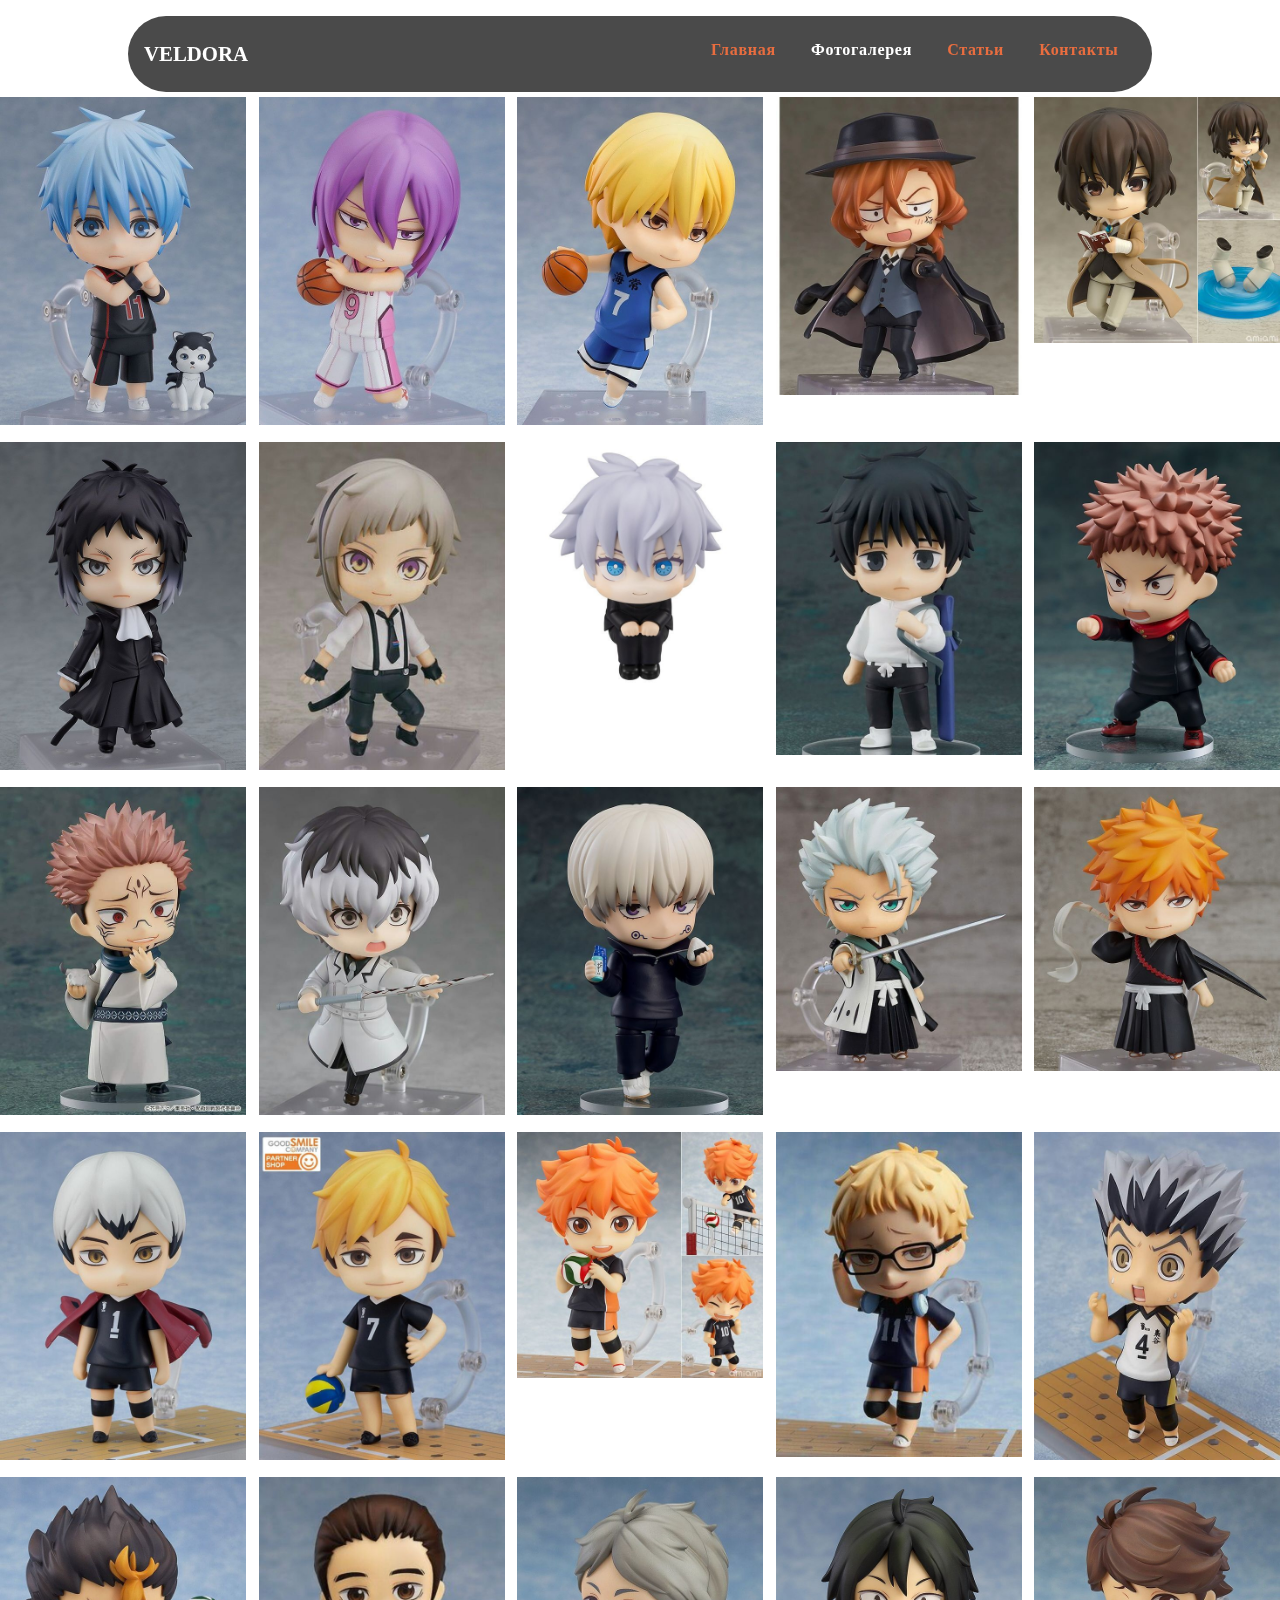
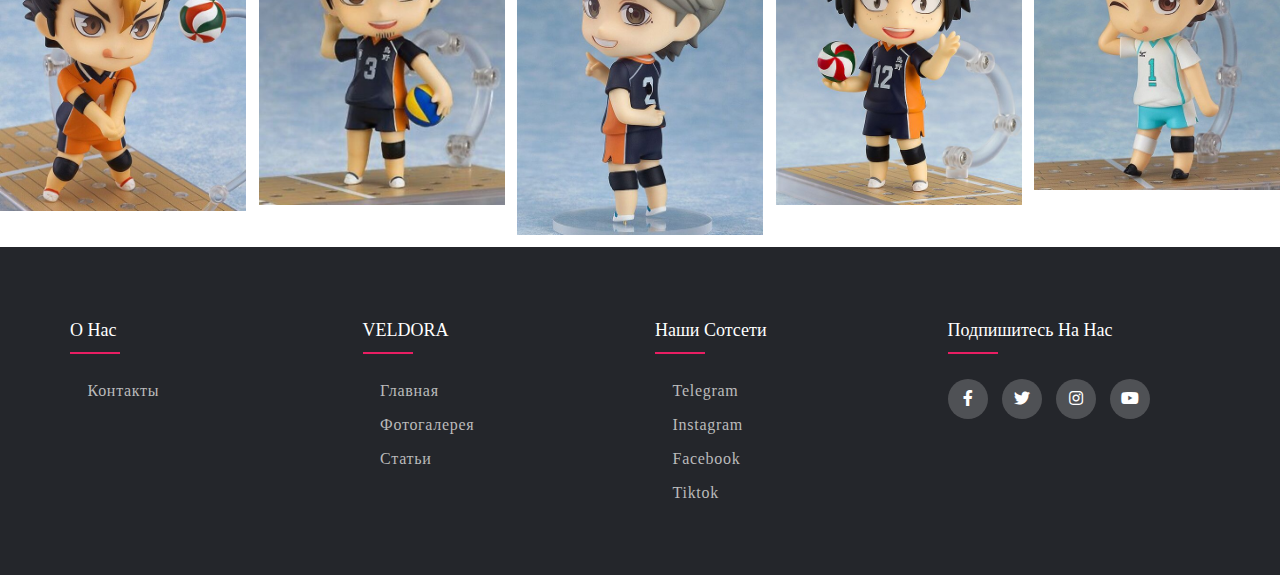
<file: Фотогалерея.html>
<!DOCTYPE html>
<html lang="en">
<head>
    <meta charset="UTF-8">
    <meta name="viewport" content="width=device-width, initial-scale=1.0">
    <title>Фотогалерея</title>
    <link rel="stylesheet" href="https://cdn.jsdelivr.net/npm/bootstrap-icons@1.10.5/font/bootstrap-icons.css">
    <link rel="stylesheet" href="style.css">
    <link rel="stylesheet" type="text/css" href="https://cdnjs.cloudflare.com/ajax/libs/font-awesome/5.15.1/css/all.min.css">
    <style>
.gallery {
  display: flex;
  flex-wrap: wrap;
  justify-content: space-between;
}

.image {
  margin: 5px 0; /* Добавляем отступы сверху и снизу для выравнивания */
  box-sizing: border-box;
  width: calc(20% - 10px); /* Распределяем равномерно на 5 колонок с учетом отступов */
}

.image img {
  width: 100%;
  height: auto;
}

    </style>
</head>
<body>
    <header>
        <nav>
            <div class="logo">
                <a href="#">VELDORA</a>
            </div>
            <input type="checkbox" id="click">
            <label for="click" class="mainicon">
                <div class="menu">
                    <i class="bi bi-list"></i>
                </div>
            </label>
            <ul>
                <li><a href="index.html">Главная</a></li>
                <li><a href="Фотогалерея.html" class="active">Фотогалерея</a></li>
                <li><a href="статьи.html">Статьи</a></li>
                <li><a href="контакты.html">Контакты</a></li>
            </ul>
        </nav>
    </header>

    <div class="gallery">
        <div class="image"><img src="img/s9.jpg"></div>
        <div class="image"><img src="img/s11.jpg"></div>
        <div class="image"><img src="img/s12.jpg"></div>
        <div class="image"><img src="img/s13.jpg"></div>
        <div class="image"><img src="img/s14.jpg"></div>
        <div class="image"><img src="img/s15.jpg"></div>
        <div class="image"><img src="img/s16.jpg"></div>
        <div class="image"><img src="img/s18.jpg"></div>
        <div class="image"><img src="img/s19.jpg"></div>
        <div class="image"><img src="img/s20.jpg"></div>
        <div class="image"><img src="img/s21.jpg"></div>
        <div class="image"><img src="img/s22.jpg"></div>
        <div class="image"><img src="img/s23.jpg"></div>
        <div class="image"><img src="img/s24.jpg"></div>
        <div class="image"><img src="img/s25.jpg"></div>
        <div class="image"><img src="img/s26.jpg"></div>
        <div class="image"><img src="img/s27.jpg"></div>
        <div class="image"><img src="img/s28.jpg"></div>
        <div class="image"><img src="img/s29.jpg"></div>
        <div class="image"><img src="img/s30.jpg"></div>
        <div class="image"><img src="img/s31.jpg"></div>
        <div class="image"><img src="img/s32.jpg"></div>
        <div class="image"><img src="img/s33.jpg"></div>
        <div class="image"><img src="img/s34.jpg"></div>
        <div class="image"><img src="img/s35.jpg"></div>
      </div>

      <footer class="footer">
        <div class="container">
            <div class="row">
 
                <div class="footer-col">
                    <h4>О нас</h4>
                    <ul>
                        <li><a href="контакты.html">Контакты</a></li>
                    </ul>
                </div>
             
                <div class="footer-col">
                    <h4>VELDORA</h4>
                    <ul>
                        <li><a href="index.html">Главная</a></li>
                        <li><a href="Фотогалерея.html">Фотогалерея</a></li>
                        <li><a href="статьи.html">Статьи</a></li>
                    </ul>
                </div>
                <div class="footer-col">
                    <h4>Наши сотсети</h4>
                    <ul>
                        <li><a href="https://t.me/narmetov_sh">Telegram</a></li>
                        <li><a href="https://www.instagram.com/narmetov_sh_?igsh=MXQ3MTQ2cnBoZDhzbA%3D%3D&utm_source=qr">Instagram</a></li>
                        <li><a href="https://www.facebook.com/profile.php?id=100062989900560">facebook</a></li>
                        <li><a href="https://www.tiktok.com/@dazay365?_t=8ljbePpJT6b">tiktok</a></li>
                    </ul>
                </div>
                <div class="footer-col">
                    <h4>Подпишитесь на нас</h4>
                    <div class="social-links">
                        <a href="https://www.facebook.com/profile.php?id=100062989900560"><i class="fab fa-facebook-f"></i></a>
                        <a href="https://twitter.com/SahzodN93457"><i class="fab fa-twitter"></i></a>
                        <a href="https://www.instagram.com/narmetov_sh_?igsh=MXQ3MTQ2cnBoZDhzbA%3D%3D&utm_source=qr"><i class="fab fa-instagram"></i></a>
                        <a href="https://youtube.com/@ShahNarmetov?si=bZ_blqPpcLbcD6DR"><i class="fab fa-youtube"></i></a>
                    </div>
                </div>
            </div>
        </div>
   </footer>
</body>
</html>
</file>
<file: style.css>
@import url('https://fonts.googleapis.com/css2?family=Outfit:wght@200;300;400;500;600;700;800&family=Roboto:wght@100;300;400&display=swap');
@import url('https://fonts.googleapis.com/css2?family=Poppins:wght@300;400;500;600;700&display=swap');

* {
  margin: 0;
  padding: 0;
  box-sizing: border-box;
} 

body{
	line-height: 1.5;
	font-family: Comic Sans MS;
}

    .header {
        background-position: center;
        background-size: cover;
        background-repeat: no-repeat;
        height: 100vh;
    }

    nav {
      display: flex;
      justify-content: space-between;
      max-width: 80%;
      margin: auto;
      padding: 1.4rem 1rem;
      background-color: #000000b5;
      backdrop-filter: blur(10px);
      border-radius: 3rem;
      margin-top: 1rem;

  }

  .logo {
      font-size: 1.3rem;
      font-weight: 600;
  }

  .logo a {
      color: #fff;
      text-decoration: none;
  }

  ul {
      list-style-type: none;
      margin: 0;
      padding: 0;
      padding: 0;
      background-color: transparent;
      overflow: hidden;
      margin-bottom: 0;
  }

  li {
      padding: 0rem 1.1rem;
      float: left;
  }

  li a {
      color: #e96d3f;
      text-decoration: none;
      font-size: 1rem;
      font-weight: 600;
      letter-spacing: .7px;
  }

  ul li a {
      position: relative;
  }

  ul li a::before {
      content: "";
      position: absolute;
      bottom: -6px;
      width: 100%;
      height: 3px;
      background-color: #fff;
  }


  ul li a::before {
      transform: scale(0, 1);
      transition: transform .3s ease;
  }

  ul li a:hover::before {
      transform: scale(1, 1);
  }
  li a.active,
  li a:hover {
      color: #fff;
      transition: all .3s ease-in-out
  }

  #click {
      display: none;
  }

  .menu {
      display: none;
  }

  @media only screen and (max-width:1024px) {
      nav {
          max-width: 98%;
      }
  }

  @media only screen and (max-width:768px) {
      html {
          font-size: 80%;
      }

      nav {
          max-width: 100%;
      }
  }

  @media only screen and (max-width:480px) {
      html {
          font-size: 85%;
      }

      header {
          height: 100vh;
      }

      li {
          padding: 1rem 1.1rem;
      }

      .menu {
          display: block;
          font-size: 2rem;
          font-weight: bold;
          color: #fff;
      }

      ul {
          width: 100%;
          height: 100vh;
          position: absolute;
          display: flex;
          flex-direction: column;
          text-align: center;
          top: 4rem;
          left: -100%;
          background-color: #000000b5;
          backdrop-filter: blur(10px);
      }

      #click:checked~ul {
          left: 0%;
          transition: all 0.3s ease;
      }

  }


    .container{
        max-width: 1170px;
        margin:auto;
    }
    
    .row{
        display: flex;
        flex-wrap: wrap;
    }
    
    .cards {
        display: grid;
        /* Автоматически заполняем на всю ширину grid-контейнера */
        grid-template-columns: repeat(auto-fill, 225px);
        width: 100%;
        max-width: 1000px; /* Ширина grid-контейнера */
        justify-content: center;
        justify-items: center; /* Размещаем карточку по центру */
        column-gap: 30px; /* Отступ между колонками */
        row-gap: 40px; /* Отступ между рядами */
        margin: 0 auto;
      }
      
          .card {
        width: 200px;
        margin: 10px;
        padding: 10px;
        width: 225px;
        min-height: 350px;
        box-shadow: 1px 2px 4px rgba(0, 0, 0, 0.1);
        display: flex;
        flex-direction: column; /* Размещаем элементы в колонку */
        border-radius: 4px;
        transition: 0.2s;
        position: relative;
      }
      
      /* При наведении на карточку - меняем цвет тени */
      .card:hover {
        box-shadow: 4px 8px 16px rgba(255, 102, 51, 0.2);
      }
      
      .card__top {
        flex: 0 0 220px; /* Задаем высоту 220px, запрещаем расширение и сужение по высоте */
        position: relative;
        overflow: hidden; /* Скрываем, что выходит за пределы */
      }
      
      /* Контейнер для картинки */
      .card__image {
        display: block;
        position: absolute;
        top: 0;
        left: 0;
        width: 100%;
        height: 100%;
      }
      
      .card__image > img {
        width: 100%;
        height: 100%;
        object-fit: contain; /* Встраиваем картинку в контейнер card__image */
        transition: 0.2s;
      }
      
      /* При наведении - увеличиваем картинку */
      .card__image:hover > img {
        transform: scale(1.1);
      }
      
      /* Размещаем скидку на товар относительно изображения */
      .card__label {
        padding: 4px 8px;
        position: absolute;
        bottom: 10px;
        left: 10px;
        background: #ff6633;
        border-radius: 4px;
        font-weight: 400;
        font-size: 16px;
        color: #fff;
      }
      
      .card__bottom {
        display: flex;
        flex-direction: column;
        flex: 1 0 auto; /* Занимаем всю оставшуюся высоту карточки */
        padding: 10px;
      }
      
      .card__prices {
        display: flex;
        margin-bottom: 10px;
        flex: 0 0 50%; /* Размещаем цены равномерно в две колонки */
      }
      
      .card__price::after {
        content: "₸";
        margin-left: 4px;
        position: relative;
      }
      
      .card__price--discount {
        font-weight: 700;
        font-size: 19px;
        color: #414141;
        display: flex;
        flex-wrap: wrap-reverse;
      }
      
      .card__price--discount::before {
        content: "Со скидкой";
        font-weight: 400;
        font-size: 16px;
        color: #bfbfbf;
      }
      
      .card__price--common {
        font-weight: 400;
        font-size: 17px;
        color: #606060;
        display: flex;
        flex-wrap: wrap-reverse;
        justify-content: flex-end;
      }
      
      .card__price--common::before {
        content: "Обычная";
        font-weight: 400;
        font-size: 16px;
        color: #bfbfbf;
      }
      
      .card__title {
        display: block;
        margin-bottom: 10px;
        font-weight: 400;
        font-size: 17px;
        line-height: 150%;
        color: #414141;
      }
      
      .card__title:hover {
        color: #ff6633;
      }
      
      .card__add {
        display: block;
        width: 100%;
        font-weight: 400;
        font-size: 17px;
        color: #70c05b;
        padding: 10px;
        text-align: center;
        border: 1px solid #70c05b;
        border-radius: 4px;
        cursor: pointer; /* Меняем курсор при наведении */
        transition: 0.2s;
        margin-top: auto; /* Прижимаем кнопку к низу карточки */
      }
      
      .card__add:hover {
        border: 1px solid #ff6633;
        background-color: #ff6633;
        color: #fff;
      }

    .footer{
        background-color: #24262b;
        padding: 70px 0;
    }
    
    .footer-col{
       width: 25%;
       padding: 0 15px;
    }
    
    .footer-col h4{
        font-size: 18px;
        color: #ffffff;
        text-transform: capitalize;
        margin-bottom: 35px;
        font-weight: 500;
        position: relative;
    }
    
    .footer-col h4::before{
        content: '';
        position: absolute;
        left:0;
        bottom: -10px;
        background-color: #e91e63;
        height: 2px;
        box-sizing: border-box;
        width: 50px;
    }
    
    .footer-col ul{
        list-style: none;
        display: flex;
        flex-direction: column;
    }

    .footer-col ul li:not(:last-child) {
        margin-bottom: 10px; 
    }
    
    .footer-col ul li a{
        font-size: 16px;
        text-transform: capitalize;
        color: #ffffff;
        text-decoration: none;
        font-weight: 300;
        color: #bbbbbb;
        display: block;
        transition: all 0.3s ease;
    }
    
    .footer-col ul li a:hover{
        color: #ffffff;
        padding-left: 8px;
    }
    
    .footer-col .social-links a{
        display: inline-block;
        height: 40px;
        width: 40px;
        background-color: rgba(255,255,255,0.2);
        margin:0 10px 10px 0;
        text-align: center;
        line-height: 40px;
        border-radius: 50%;
        color: #ffffff;
        transition: all 0.5s ease;
    }
    
    .footer-col .social-links a:hover{
        color: #24262b;
        background-color: #ffffff;
    }
    
    /*responsive*/
    @media(max-width: 767px){
      .footer-col{
        width: 50%;
        margin-bottom: 30px;
    }
    }
    @media(max-width: 574px){
      .footer-col{
        width: 100%;
    }
    }
</file>
